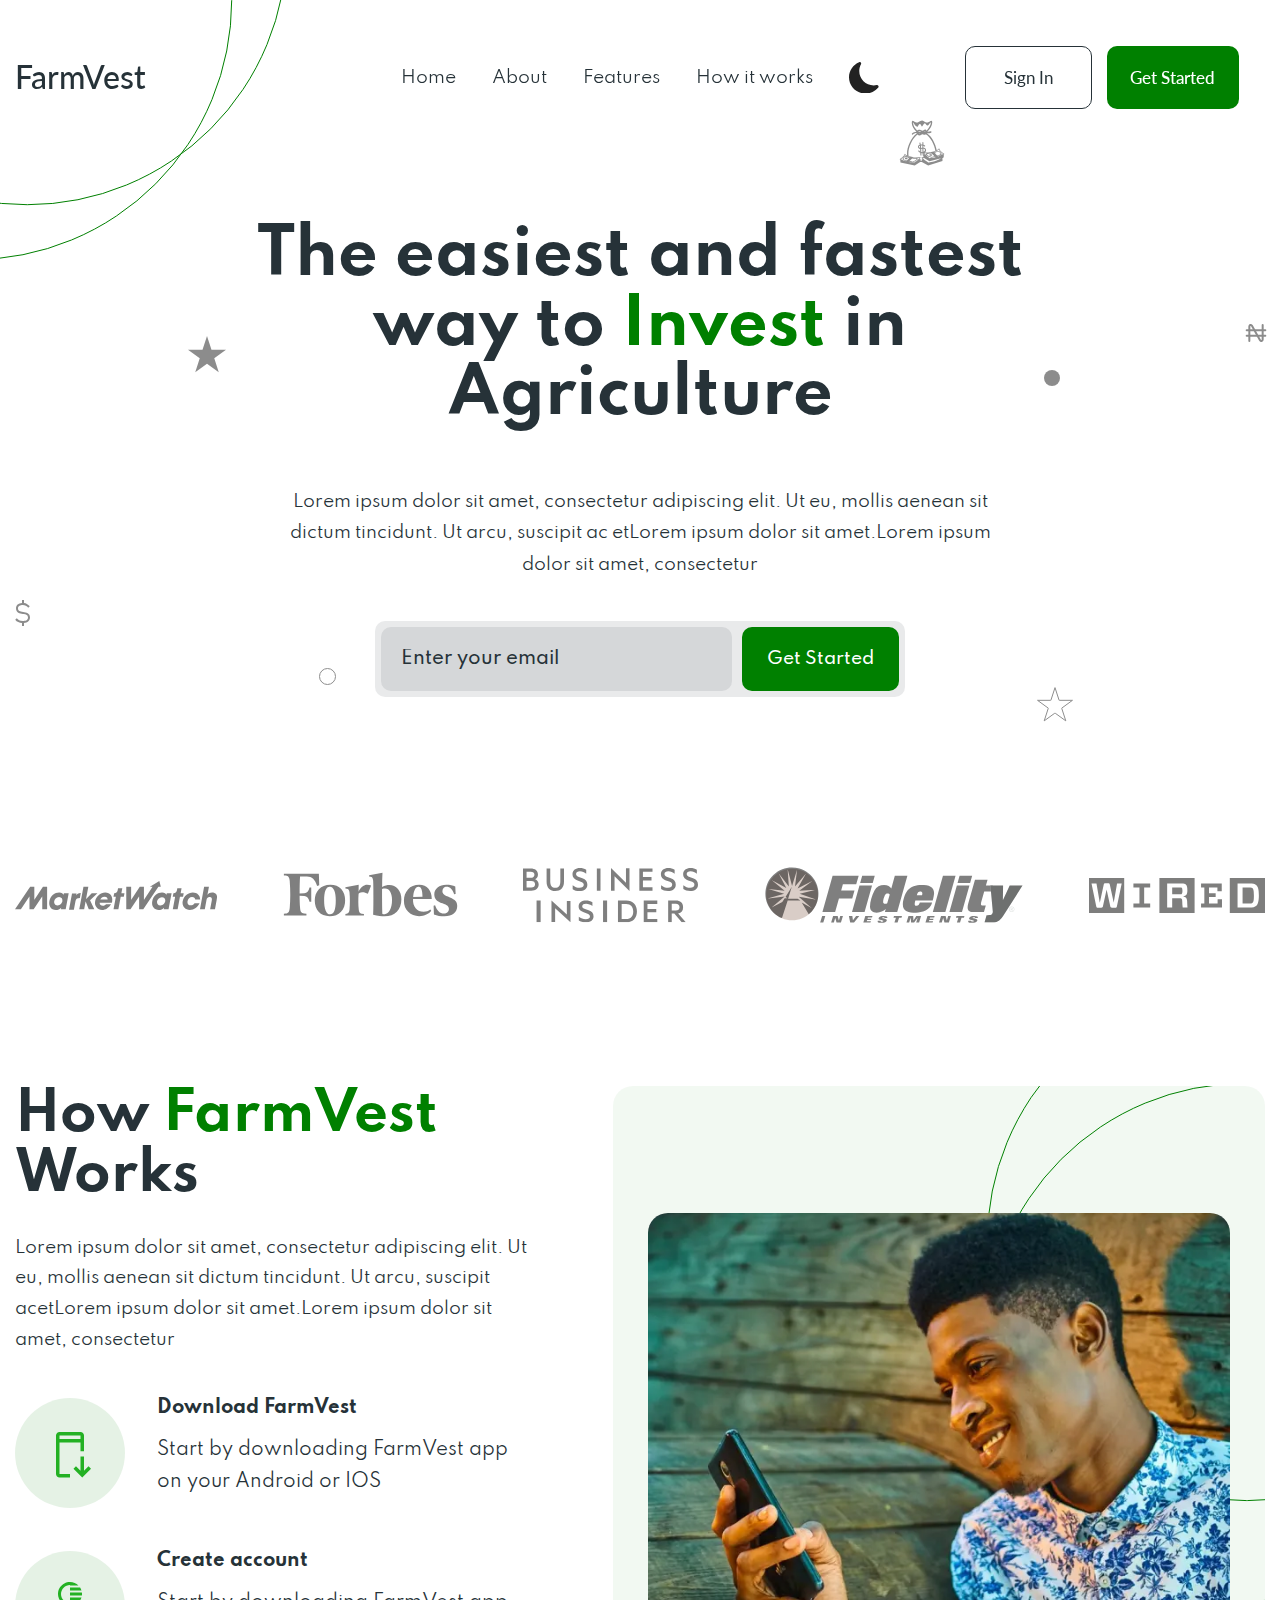
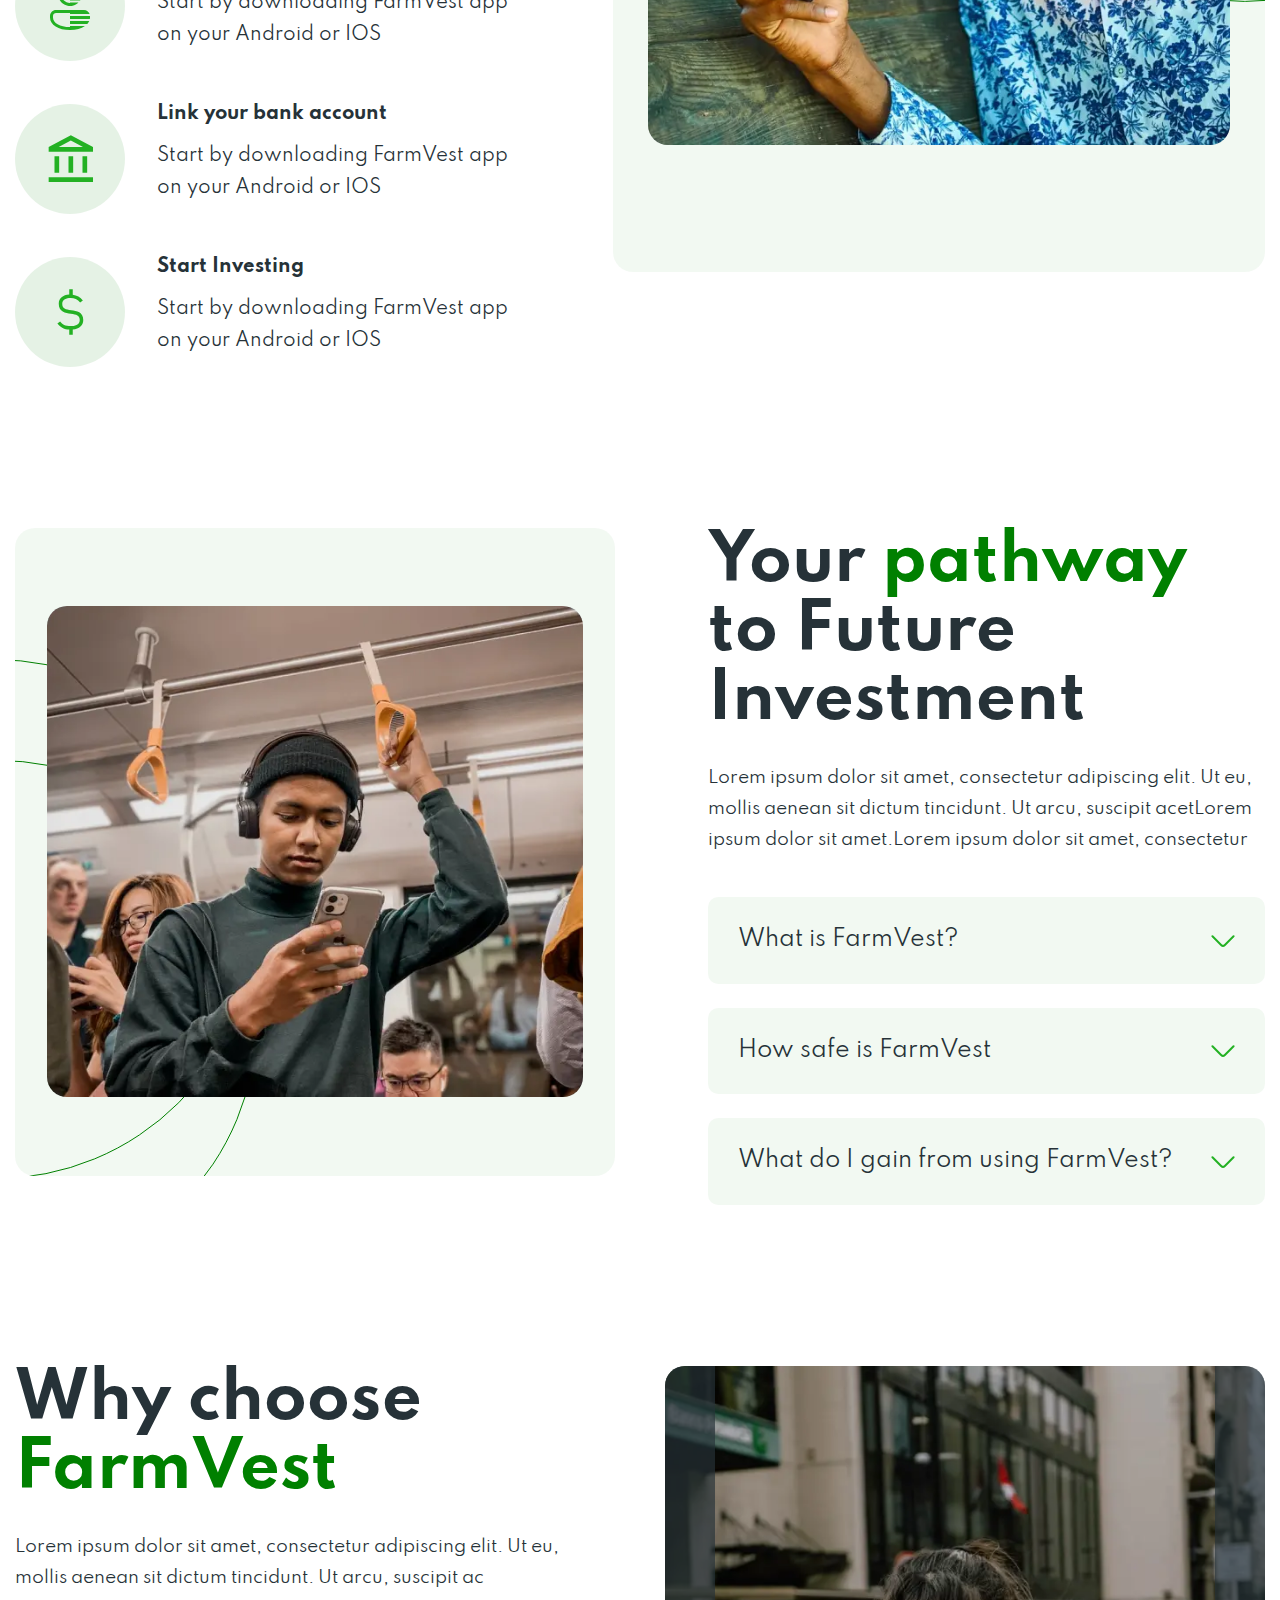
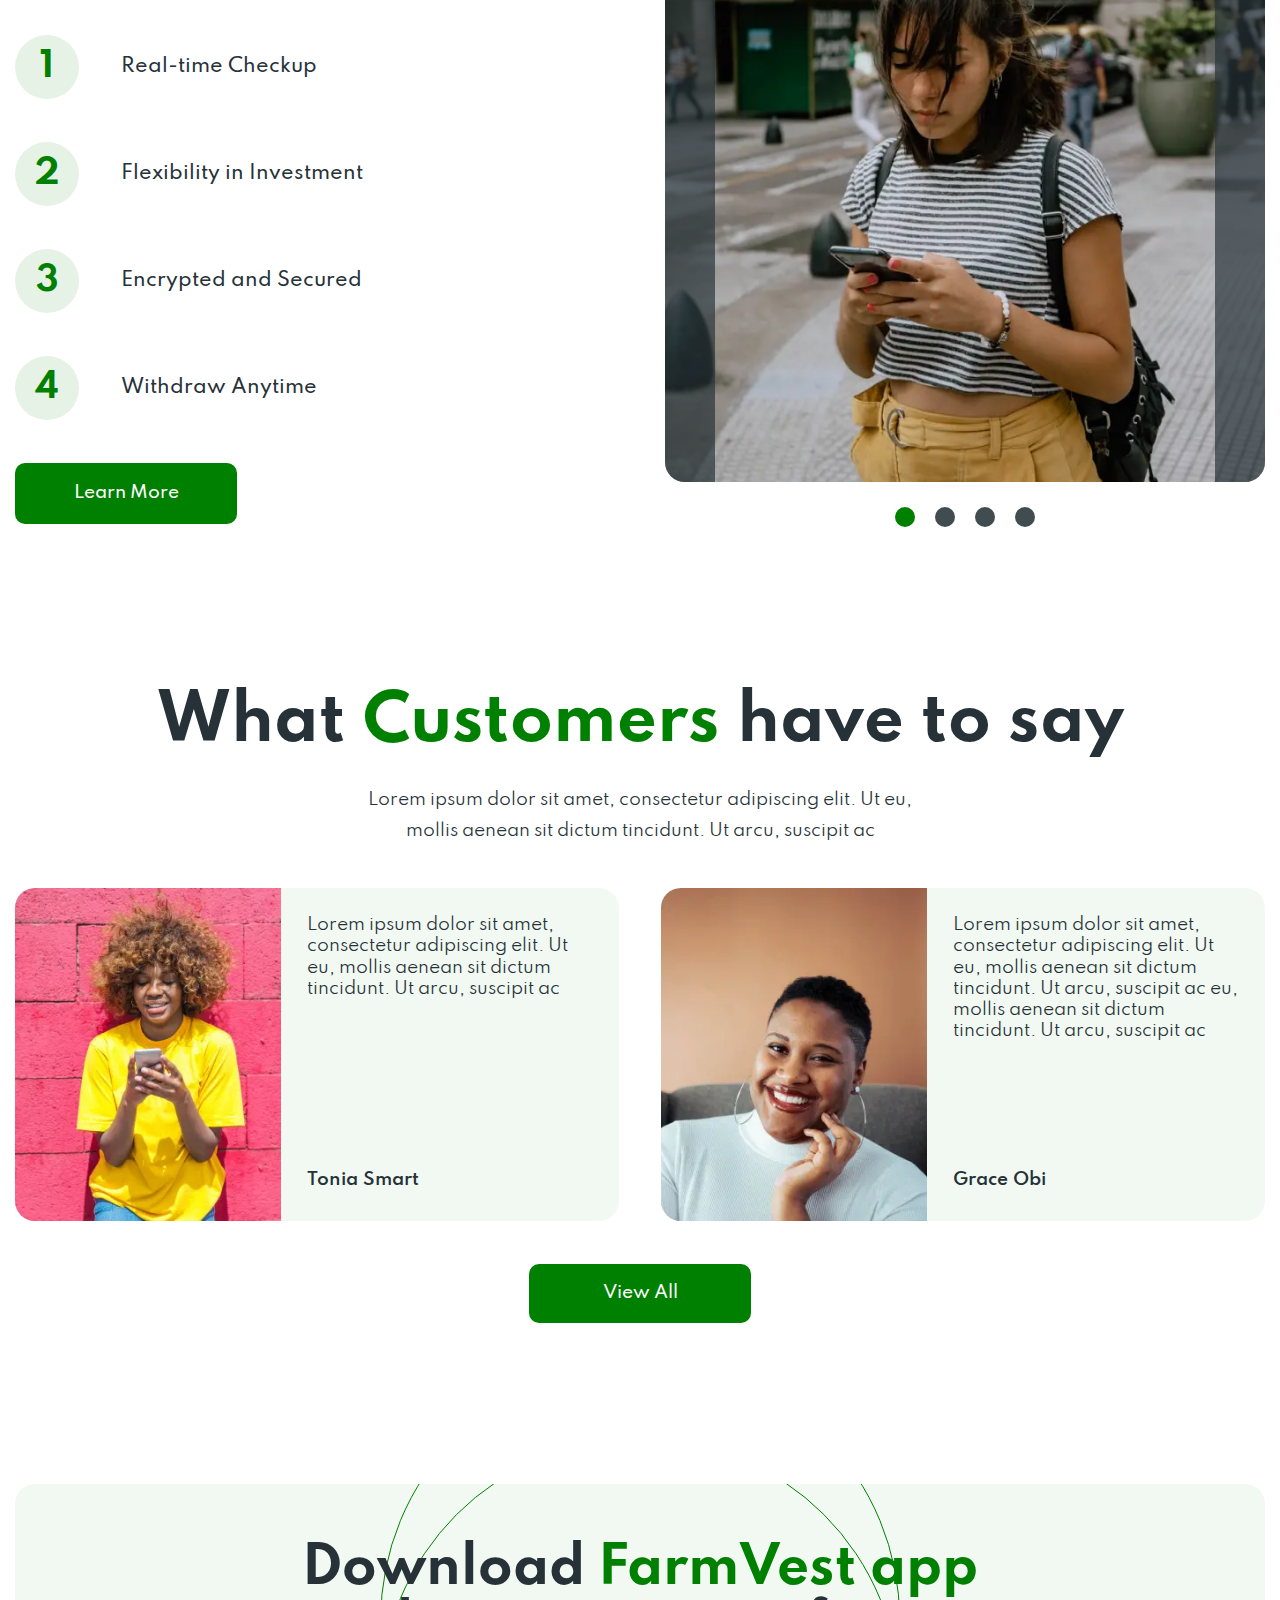
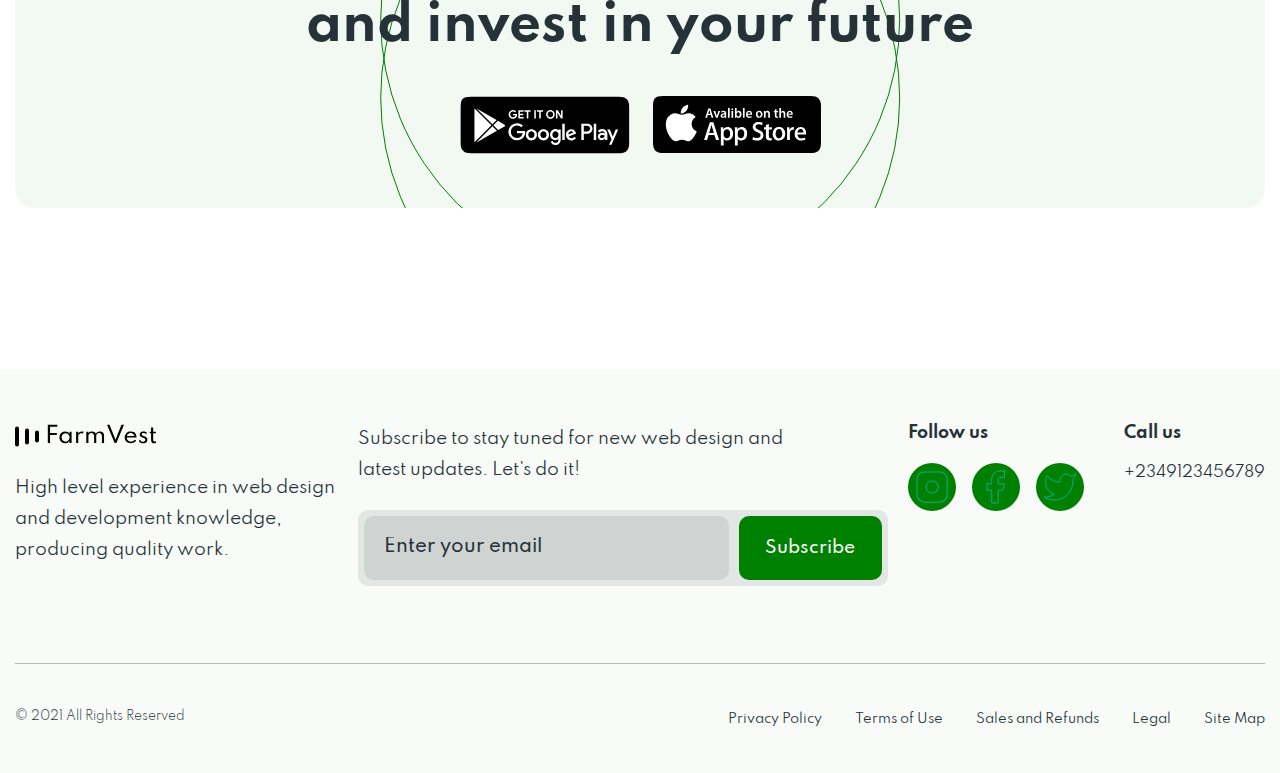
<file: index.html>
<!DOCTYPE html>
<html lang="en">

<head>
	<title>FarmVest</title>
	<meta charset="UTF-8">
	<meta name="format-detection" content="telephone=no">
	<link rel="stylesheet" href="css/style.css">
	<link rel="stylesheet" title="theme" href="#">
	<meta name="viewport" content="width=device-width, initial-scale=1.0">
</head>

<body>

	<div class="wrapper">

		<header class="header">
			<div class="header__container-big">
				<a href="" class="header__logo">
					FarmVest
				</a>
				<div class="header__menu menu">
					<nav class="menu__body">
						<ul class="menu__list">
							<li class="menu__item">
								<a href="" class="menu__link">Home</a>
							</li>
							<li class="menu__item">
								<a href="" class="menu__link">About</a>
							</li>
							<li class="menu__item">
								<a href="" class="menu__link">Features</a>
							</li>
							<li class="menu__item">
								<a href="" class="menu__link">How it works</a>
							</li>
							<div class="theme">
								<svg class="changeTheme" data-theme="light" viewBox="0 0 40 40"
									xmlns="http://www.w3.org/2000/svg" style="display: none;">
									<path
										d="M20 30C22.6522 30 25.1957 28.9464 27.0711 27.0711C28.9464 25.1957 30 22.6522 30 20C30 17.3478 28.9464 14.8043 27.0711 12.9289C25.1957 11.0536 22.6522 10 20 10C17.3478 10 14.8043 11.0536 12.9289 12.9289C11.0536 14.8043 10 17.3478 10 20C10 22.6522 11.0536 25.1957 12.9289 27.0711C14.8043 28.9464 17.3478 30 20 30V30ZM20 0C20.3315 0 20.6495 0.131696 20.8839 0.366117C21.1183 0.600537 21.25 0.918479 21.25 1.25V6.25C21.25 6.58152 21.1183 6.89946 20.8839 7.13388C20.6495 7.3683 20.3315 7.5 20 7.5C19.6685 7.5 19.3505 7.3683 19.1161 7.13388C18.8817 6.89946 18.75 6.58152 18.75 6.25V1.25C18.75 0.918479 18.8817 0.600537 19.1161 0.366117C19.3505 0.131696 19.6685 0 20 0V0ZM20 32.5C20.3315 32.5 20.6495 32.6317 20.8839 32.8661C21.1183 33.1005 21.25 33.4185 21.25 33.75V38.75C21.25 39.0815 21.1183 39.3995 20.8839 39.6339C20.6495 39.8683 20.3315 40 20 40C19.6685 40 19.3505 39.8683 19.1161 39.6339C18.8817 39.3995 18.75 39.0815 18.75 38.75V33.75C18.75 33.4185 18.8817 33.1005 19.1161 32.8661C19.3505 32.6317 19.6685 32.5 20 32.5V32.5ZM40 20C40 20.3315 39.8683 20.6495 39.6339 20.8839C39.3995 21.1183 39.0815 21.25 38.75 21.25H33.75C33.4185 21.25 33.1005 21.1183 32.8661 20.8839C32.6317 20.6495 32.5 20.3315 32.5 20C32.5 19.6685 32.6317 19.3505 32.8661 19.1161C33.1005 18.8817 33.4185 18.75 33.75 18.75H38.75C39.0815 18.75 39.3995 18.8817 39.6339 19.1161C39.8683 19.3505 40 19.6685 40 20ZM7.5 20C7.5 20.3315 7.3683 20.6495 7.13388 20.8839C6.89946 21.1183 6.58152 21.25 6.25 21.25H1.25C0.918479 21.25 0.600537 21.1183 0.366117 20.8839C0.131696 20.6495 0 20.3315 0 20C0 19.6685 0.131696 19.3505 0.366117 19.1161C0.600537 18.8817 0.918479 18.75 1.25 18.75H6.25C6.58152 18.75 6.89946 18.8817 7.13388 19.1161C7.3683 19.3505 7.5 19.6685 7.5 20ZM34.1425 5.8575C34.3768 6.09191 34.5085 6.40979 34.5085 6.74125C34.5085 7.07271 34.3768 7.39059 34.1425 7.625L30.6075 11.1625C30.4913 11.2786 30.3533 11.3706 30.2016 11.4333C30.0498 11.4961 29.8871 11.5283 29.7229 11.5282C29.3912 11.528 29.0731 11.396 28.8387 11.1612C28.7227 11.045 28.6307 10.9071 28.5679 10.7553C28.5052 10.6035 28.4729 10.4409 28.4731 10.2766C28.4733 9.94491 28.6053 9.62689 28.84 9.3925L32.375 5.8575C32.6094 5.62316 32.9273 5.49152 33.2588 5.49152C33.5902 5.49152 33.9081 5.62316 34.1425 5.8575V5.8575ZM11.16 28.84C11.3943 29.0744 11.526 29.3923 11.526 29.7237C11.526 30.0552 11.3943 30.3731 11.16 30.6075L7.625 34.1425C7.38925 34.3702 7.07349 34.4962 6.74575 34.4933C6.418 34.4905 6.10449 34.359 5.87273 34.1273C5.64097 33.8955 5.50951 33.582 5.50666 33.2543C5.50381 32.9265 5.6298 32.6108 5.8575 32.375L9.3925 28.84C9.62691 28.6057 9.94479 28.474 10.2762 28.474C10.6077 28.474 10.9256 28.6057 11.16 28.84V28.84ZM34.1425 34.1425C33.9081 34.3768 33.5902 34.5085 33.2588 34.5085C32.9273 34.5085 32.6094 34.3768 32.375 34.1425L28.84 30.6075C28.6123 30.3717 28.4863 30.056 28.4892 29.7282C28.492 29.4005 28.6235 29.087 28.8552 28.8552C29.087 28.6235 29.4005 28.492 29.7282 28.4892C30.056 28.4863 30.3717 28.6123 30.6075 28.84L34.1425 32.375C34.3768 32.6094 34.5085 32.9273 34.5085 33.2588C34.5085 33.5902 34.3768 33.9081 34.1425 34.1425ZM11.16 11.1625C10.9256 11.3968 10.6077 11.5285 10.2762 11.5285C9.94479 11.5285 9.62691 11.3968 9.3925 11.1625L5.8575 7.625C5.73811 7.50969 5.64288 7.37176 5.57737 7.21926C5.51186 7.06675 5.47738 6.90273 5.47594 6.73675C5.47449 6.57078 5.50612 6.40618 5.56897 6.25256C5.63182 6.09894 5.72464 5.95937 5.84201 5.84201C5.95937 5.72464 6.09894 5.63182 6.25256 5.56897C6.40618 5.50612 6.57078 5.47449 6.73675 5.47594C6.90273 5.47738 7.06675 5.51186 7.21926 5.57737C7.37176 5.64288 7.50969 5.73811 7.625 5.8575L11.16 9.3925C11.2764 9.50861 11.3688 9.64655 11.4318 9.79842C11.4948 9.95028 11.5272 10.1131 11.5272 10.2775C11.5272 10.4419 11.4948 10.6047 11.4318 10.7566C11.3688 10.9084 11.2764 11.0464 11.16 11.1625V11.1625Z"
										fill="#ffffff"></path>
								</svg>
								<svg class="changeTheme" data-theme="dark" viewBox="0 0 38 40"
									xmlns="http://www.w3.org/2000/svg" style="display: block;">
									<path
										d="M15 0.695136C15.244 0.991667 15.3935 1.35457 15.4292 1.73694C15.4648 2.11932 15.385 2.5036 15.2 2.84014C13.7546 5.49382 12.9998 8.46837 13.005 11.4901C13.005 21.5426 21.2 29.6826 31.3 29.6826C32.6175 29.6826 33.9 29.5451 35.1325 29.2826C35.5103 29.2008 35.9039 29.2321 36.264 29.3726C36.6241 29.5131 36.9349 29.7566 37.1575 30.0726C37.3925 30.4013 37.5123 30.7983 37.4983 31.2021C37.4842 31.6058 37.3372 31.9936 37.08 32.3051C35.1192 34.7137 32.6456 36.6544 29.8396 37.9856C27.0335 39.3168 23.9658 40.0051 20.86 40.0001C9.335 40.0001 0 30.7151 0 19.2751C0 10.6651 5.285 3.28014 12.81 0.150136C13.1848 -0.00828447 13.601 -0.0407995 13.9959 0.057475C14.3908 0.15575 14.7431 0.379507 15 0.695136V0.695136Z"
										fill="#222222"></path>
								</svg>
							</div>
						</ul>
					</nav>
				</div>
				<div class="header__actions">
					<button type="button" class="header__button button_transparent">Sign In</button>
					<button type="button" class="header__button button">Get Started</button>
					<button type="button" class="menu__icon icon-menu"><span></span></button>
				</div>
			</div>
		</header>

		<main class="page">
			<section class="page__main main-block">
				<div class="main-block__container-big">
					<div class="main-block__container">
						<div class="main-block__content">
							<h1 class="main-block__title title">The easiest and fastest way to <span>Invest</span> in
								Agriculture</h1>
							<p class="main-block__text text">Lorem ipsum dolor sit amet, consectetur adipiscing elit. Ut eu,
								mollis
								aenean sit dictum tincidunt. Ut arcu, suscipit ac
								etLorem ipsum dolor sit amet.Lorem ipsum dolor sit amet, consectetur</p>
							<div class="main-block__form">
								<form action="" class="form">
									<input class="form__input" name="Email" autocomplete="off" type="email"
										placeholder="Enter your email" required>
									<button class="form__button button" type="submit">Get Started</button>
								</form>
							</div>
						</div>
						<div class="main-block__icons icons-main-block">
							<div class="icons-main-block__item icons-main-block__item_1">
								<img class="icons-main-block__image" src="img/main-block/icons/dollar.svg" alt="icon">
							</div>
							<div class="icons-main-block__item icons-main-block__item_2">
								<img class="icons-main-block__image" src="img/main-block/icons/star.svg" alt="icon">
							</div>
							<div class="icons-main-block__item icons-main-block__item_3">
								<img class="icons-main-block__image" src="img/main-block/icons/ellipse.svg" alt="icon">
							</div>
							<div class="icons-main-block__item icons-main-block__item_4">
								<img class="icons-main-block__image" src="img/main-block/icons/money-bag.svg" alt="icon">
							</div>
							<div class="icons-main-block__item icons-main-block__item_5">
								<img class="icons-main-block__image" src="img/main-block/icons/ellipse2.svg" alt="icon">
							</div>
							<div class="icons-main-block__item icons-main-block__item_6">
								<img class="icons-main-block__image" src="img/main-block/icons/star2.svg" alt="icon">
							</div>
							<div class="icons-main-block__item icons-main-block__item_7">
								<img class="icons-main-block__image" src="img/main-block/icons/currency-naira.svg" alt="icon">
							</div>
						</div>
					</div>
				</div>
			</section>

			<section class="page__partners partners">
				<div class="partners__container-big">
					<div class="partners__container">
						<div class="partners__item">
							<img class="partners__image" src="img/main-block/partners/01.svg" alt="partner-1"
								class="partners__image">
						</div>
						<div class="partners__item">
							<img class="partners__image" src="img/main-block/partners/02.svg" alt="partner-2"
								class="partners__image">
						</div>
						<div class="partners__item">
							<img class="partners__image" src="img/main-block/partners/03.svg" alt="partner-3"
								class="partners__image">
						</div>
						<div class="partners__item">
							<img class="partners__image" src="img/main-block/partners/04.svg" alt="partner-4"
								class="partners__image">
						</div>
						<div class="partners__item">
							<img class="partners__image" src="img/main-block/partners/05.svg" alt="partner-5"
								class="partners__image">
						</div>
					</div>
				</div>
			</section>

			<section class="page__how how">
				<div class="how__container-big">
					<div class="how__container">
						<div class="how__content">
							<h2 class="how__title title">How <span>FarmVest</span> Works</h2>
							<p class="how__text text">Lorem ipsum dolor sit amet, consectetur adipiscing elit. Ut eu, mollis
								aenean sit dictum tincidunt. Ut arcu, suscipit acetLorem ipsum dolor sit amet.Lorem ipsum dolor
								sit
								amet, consectetur</p>
							<div class="how__steps steps-how">
								<div class="steps-how__item">
									<div class="steps-how__icon">
										<img class="steps-how__image" src="img/main-block/how-icons/how-icons-01.svg" alt="">
									</div>
									<div class="steps-how__body">
										<h3 class="steps-how__title">
											Download FarmVest
										</h3>
										<p class="steps-how__text">
											Start by downloading FarmVest app
											on your Android or IOS
										</p>
									</div>
								</div>
								<div class="steps-how__item">
									<div class="steps-how__icon">
										<img class="steps-how__image" src="img/main-block/how-icons/how-icons-02.svg" alt="">
									</div>
									<div class="steps-how__body">
										<h3 class="steps-how__title">
											Create account
										</h3>
										<p class="steps-how__text">
											Start by downloading FarmVest app
											on your Android or IOS
										</p>
									</div>
								</div>
								<div class="steps-how__item">
									<div class="steps-how__icon">
										<img class="steps-how__image" src="img/main-block/how-icons/how-icons-03.svg" alt="">
									</div>
									<div class="steps-how__body">
										<h3 class="steps-how__title">
											Link your bank account
										</h3>
										<p class="steps-how__text">
											Start by downloading FarmVest app
											on your Android or IOS
										</p>
									</div>
								</div>
								<div class="steps-how__item">
									<div class="steps-how__icon">
										<img class="steps-how__image" src="img/main-block/how-icons/how-icons-04.svg" alt="">
									</div>
									<div class="steps-how__body">
										<h3 class="steps-how__title">
											Start Investing
										</h3>
										<p class="steps-how__text">
											Start by downloading FarmVest app
											on your Android or IOS
										</p>
									</div>
								</div>
							</div>
						</div>

						<div class="how__image image-block">
							<div class="image-block__item">
								<picture>
									<source srcset="img/main-block/how-icons/how-card.webp" type="image/webp"><img
										class="image-block__image" src="img/main-block/how-icons/how-card.jpg" alt="how-immage">
								</picture>
							</div>
						</div>
					</div>
				</div>
			</section>


			<section class="page__pathway pathway">
				<div class="pathway__container-big">
					<div class="pathway__container">

						<div class="pathway__image image-block-2">
							<div class="image-block-2__item">
								<picture>
									<source srcset="img/main-block/pathway/pathway-card.webp" type="image/webp"><img
										class="image-block-2__image" src="img/main-block/pathway/pathway-card.jpg"
										alt="pathway-immage">
								</picture>
							</div>
						</div>

						<div class="pathway__content">
							<h2 class="pathway__title title">Your <span>pathway</span> to Future Investment</h2>
							<p class="pathway__text text">Lorem ipsum dolor sit amet, consectetur adipiscing elit. Ut eu,
								mollis
								aenean sit dictum tincidunt. Ut arcu, suscipit acetLorem ipsum dolor sit amet.Lorem ipsum dolor
								sit
								amet, consectetur</p>
							<div class="pathway__spollers spollers-pathway">

								<div class="spollers-pathway__item">
									<button type="button" class="spollers-pathway__title">What is FarmVest?</button>
									<div class="spollers-pathway__body">
										Lorem ipsum dolor, sit amet consectetur adipisicing elit. Aperiam ratione enim
										perspiciatis incidunt repudiandae distinctio eos laboriosam sapiente earum ipsum deserunt
										tempora, quia quam omnis beatae dolorum reprehenderit iste laudantium. Lorem ipsum dolor,
										sit amet consectetur adipisicing elit. Ratione obcaecati sequi in ut illo modi enim
										expedita explicabo quisquam fuga adipisci ullam provident sapiente, commodi quibusdam!
										Rerum voluptates at natus?
									</div>
								</div>

								<div class="spollers-pathway__item">
									<button type="button" class="spollers-pathway__title">How safe is
										FarmVest</button>
									<div class="spollers-pathway__body">
										Lorem ipsum dolor, sit amet consectetur adipisicing elit. Aperiam ratione enim
										perspiciatis incidunt repudiandae distinctio eos laboriosam sapiente earum ipsum deserunt
										tempora, quia quam omnis beatae dolorum reprehenderit iste laudantium.
									</div>
								</div>

								<div class="spollers-pathway__item">
									<button type="button" class="spollers-pathway__title">What do I gain from using
										FarmVest?</button>
									<div class="spollers-pathway__body">
										Lorem ipsum dolor, sit amet consectetur adipisicing elit. Aperiam ratione enim
										perspiciatis incidunt repudiandae distinctio eos laboriosam sapiente earum ipsum deserunt
										tempora, quia quam omnis beatae dolorum reprehenderit iste laudantium.
									</div>
								</div>
							</div>
						</div>
					</div>
				</div>
			</section>

			<section class="page__why why">
				<div class="why__container-big">
					<div class="why__container">
						<div class="why__content">
							<h2 class="why__title title">Why choose <span>FarmVest</span></h2>
							<p class="why__text text">Lorem ipsum dolor sit amet, consectetur adipiscing elit. Ut eu, mollis
								aenean sit dictum tincidunt. Ut arcu, suscipit ac</p>
							<ol class="why__figures figures">
								<li class="figures__item">Real-time Checkup</li>
								<li class="figures__item">Flexibility in Investment</li>
								<li class="figures__item">Encrypted and Secured</li>
								<li class="figures__item">Withdraw Anytime</li>
							</ol>
							<a href="" class="why__button button">Learn More</a>
						</div>

						<div class="why__image slider">
							<div class="slider__wrapper">
								<div class="slider__item active">
									<picture>
										<source srcset="img/main-block/choose/choose-card.webp" type="image/webp"><img
											src="img/main-block/choose/choose-card.jpg" alt="why-choose">
									</picture>
								</div>
								<div class="slider__item">
									<picture>
										<source srcset="img/main-block/how-icons/how-card.webp" type="image/webp"><img
											src="img/main-block/how-icons/how-card.jpg" alt="why-choose">
									</picture>
								</div>
								<div class="slider__item">
									<picture>
										<source srcset="img/main-block/choose/choose-card.webp" type="image/webp"><img
											src="img/main-block/choose/choose-card.jpg" alt="why-choose">
									</picture>
								</div>
								<div class="slider__item">
									<picture>
										<source srcset="img/main-block/customers/customers-image01.webp" type="image/webp"><img
											src="img/main-block/customers/customers-image01.jpg" alt="why-choose">
									</picture>
								</div>

								<a class="slider__btn btn-prev"></a>
								<a class="slider__btn btn-next"></a>
							</div>
							<div class="slider__dots slider-dots">
								<span class="slider-dots__item active"></span>
								<span class="slider-dots__item"></span>
								<span class="slider-dots__item"></span>
								<span class="slider-dots__item"></span>
							</div>
						</div>
					</div>
				</div>
			</section>

			<section class="page__customers customers">
				<div class="customers__container-big">
					<div class="customers__container">
						<h2 class="customers__title title">What <span>Customers</span> have to say</h2>
						<p class="customers__text text">Lorem ipsum dolor sit amet, consectetur adipiscing elit. Ut eu,
							mollis aenean sit dictum tincidunt. Ut arcu, suscipit ac</p>
						<div class="customers__items">
							<div class="customers__item item-customers">
								<div class="item-customers__picture">
									<picture>
										<source srcset="img/main-block/customers/customers-image01.webp" type="image/webp"><img
											class="item-customers__image" src="img/main-block/customers/customers-image01.jpg"
											alt="customers-image">
									</picture>
								</div>
								<div class="item-customers__body">
									<p class="item-customers__text">Lorem ipsum dolor sit amet, consectetur adipiscing elit. Ut
										eu,
										mollis aenean sit dictum tincidunt. Ut arcu, suscipit ac</p>
									<cite class="item-customers__name text">Tonia Smart</cite>
								</div>
							</div>
							<div class="customers__item item-customers">
								<div class="item-customers__picture">
									<picture>
										<source srcset="img/main-block/customers/customers-image02.webp" type="image/webp"><img
											class="item-customers__image" src="img/main-block/customers/customers-image02.jpg"
											alt="customers-image">
									</picture>
								</div>
								<div class="item-customers__body">
									<p class="item-customers__text">Lorem ipsum dolor sit amet, consectetur adipiscing elit. Ut
										eu, mollis aenean sit dictum tincidunt. Ut arcu, suscipit ac
										eu,
										mollis aenean sit dictum tincidunt. Ut arcu, suscipit ac</p>
									<cite class="item-customers__name text">Grace Obi</cite>
								</div>
							</div>
						</div>
						<a href="" class="customers__button button">View All</a>
					</div>
				</div>
			</section>

			<section class="page__download download">
				<div class="download__container-big">
					<div class="download__container">
						<div class="download__body">
							<h2 class="download__title title">Download <span>FarmVest app</span> and invest in your future</h2>
							<div class="download__apps">
								<div class="download__app app">
									<a href="" class="app__link"><img class="app__image"
											src="img/main-block/download/apple-store.svg" alt="apple-store"></a>
								</div>
								<div class="download__app app">
									<a href="" class="app__link"><img class="app__image"
											src="img/main-block/download/play-store.svg" alt="play-store"></a>
								</div>
							</div>
						</div>
					</div>
				</div>
			</section>
		</main>

		<footer class="footer">
			<div class="footer__container-big">
				<div class="footer__top top-footer">
					<div class="top-footer__info">
						<a href="" class="top-footer__logo">
							<img class="top-footer__image" src="img/footer/Logo.svg" alt="Logo">
						</a>
						<p class="top-footer__text text">High level experience in web design and development knowledge,
							producing quality work.</p>
					</div>
					<div class="top-footer__form footer-form">
						<p class="footer-form__text text">Subscribe to stay tuned for new web design and latest updates. Let's
							do
							it!</p>
						<form action="" class="form">
							<input class="form__input" name="Email" autocomplete="off" type="email"
								placeholder="Enter your email">
							<button class="form__button button" type="submit">Subscribe</button>
						</form>
					</div>
					<div class="top-footer__contacts">
						<div class="top-footer__social social">
							<div class="social__label">Follow us</div>
							<div class="social__items">
								<a href="" class="social__item">
									<img class="social__image" src="img/footer/instagram.svg" alt="instagram">
								</a>
								<a href="" class="social__item">
									<img class="social__image" src="img/footer/fb.svg" alt="facebook">
								</a>
								<a href="" class="social__item">
									<img class="social__image" src="img/footer/tw.svg" alt="twitter">
								</a>
							</div>
						</div>
						<div class="top-footer__call call">
							<div class="call__label ">Call us</div>
							<a href="tel:+2349123456789" class="call__phone">+2349123456789</a>
						</div>
					</div>
				</div>
				<div class="footer__bottom">
					<p class="footer__copy text">© 2021 All Rights Reserved</p>
					<nav class="footer__nav nav">
						<ul class="nav__list">
							<li class="nav__item">
								<a href="" class="nav__link">Privacy Policy</a>
							</li>
							<li class="nav__item">
								<a href="" class="nav__link">Terms of Use</a>
							</li>
							<li class="nav__item">
								<a href="" class="nav__link">Sales and Refunds</a>
							</li>
							<li class="nav__item">
								<a href="" class="nav__link">Legal</a>
							</li>
							<li class="nav__item">
								<a href="" class="nav__link">Site Map</a>
							</li>
						</ul>
					</nav>
				</div>
			</div>
		</footer>
	</div>

	<script type='module' src="./js/script.js"></script>

</body>

</html>
</file>
<file: css/style.css>
@import url(https://fonts.googleapis.com/css?family=Lato:regular,500&display=swap);

@charset "UTF-8";

@font-face {
  font-family: Spartan;
  font-display: swap;
  src: url("../fonts/Spartan-Bold.woff2") format("woff2"),
    url("../fonts/Spartan-Bold.woff") format("woff");
  font-weight: 700;
  font-style: normal;
}

@font-face {
  font-family: Spartan;
  font-display: swap;
  src: url("../fonts/Spartan-Light.woff2") format("woff2"),
    url("../fonts/Spartan-Light.woff") format("woff");
  font-weight: 300;
  font-style: normal;
}

@font-face {
  font-family: Spartan;
  font-display: swap;
  src: url("../fonts/Spartan-Medium.woff2") format("woff2"),
    url("../fonts/Spartan-Medium.woff") format("woff");
  font-weight: 500;
  font-style: normal;
}

@font-face {
  font-family: Spartan;
  font-display: swap;
  src: url("../fonts/Spartan-Regular.woff2") format("woff2"),
    url("../fonts/Spartan-Regular.woff") format("woff");
  font-weight: 400;
  font-style: normal;
}

@font-face {
  font-family: Spartan;
  font-display: swap;
  src: url("../fonts/Spartan-SemiBold.woff2") format("woff2"),
    url("../fonts/Spartan-SemiBold.woff") format("woff");
  font-weight: 600;
  font-style: normal;
}

* {
  padding: 0px;
  margin: 0px;
  border: 0px;
}

*,
*:before,
*:after {
  -webkit-box-sizing: border-box;
  box-sizing: border-box;
}

html,
body {
  height: 100%;
  min-width: 320px;
}

body {
  /* color: #FFF; */
  line-height: 1;
  font-family: "Spartan";
  font-size: 1.125rem;
  -ms-text-size-adjust: 100%;
  -moz-text-size-adjust: 100%;
  -webkit-text-size-adjust: 100%;
  -webkit-font-smoothing: antialiased;
  -moz-osx-font-smoothing: grayscale;
}

input,
button,
textarea {
  font-family: "Spartan";
  font-size: inherit;
}

button {
  cursor: pointer;
  color: inherit;
  background-color: inherit;
}

a {
  color: inherit;
}

a:link,
a:visited {
  text-decoration: none;
}

a:hover {
  text-decoration: none;
}

ul li {
  list-style: none;
}

img {
  vertical-align: top;
}

h1,
h2,
h3,
h4,
h5,
h6 {
  font-weight: inherit;
  font-size: inherit;
}

body {
  /* background: #263238; */
}

.lock body {
  overflow: hidden;
  -ms-touch-action: none;
  touch-action: none;
}

.wrapper {
  min-height: 100%;
  display: -webkit-box;
  display: -ms-flexbox;
  display: flex;
  -webkit-box-orient: vertical;
  -webkit-box-direction: normal;
  -ms-flex-direction: column;
  flex-direction: column;
  overflow: hidden;
}

.wrapper > main {
  -webkit-box-flex: 1;
  -ms-flex: 1 1 auto;
  flex: 1 1 auto;
}

.wrapper > * {
  min-width: 0;
}

/*
(i) Стили будут применяться ко 
всем классам содержащим *__container
Например header__container, main__container и т.д.
Снипет (HTML): cnt
*/

[class*="__container"] {
  max-width: 88.75rem;
  -webkit-box-sizing: content-box;
  box-sizing: content-box;
  margin: 0 auto;
}

[class*="__container-big"] {
  max-width: 101.25rem;
  -webkit-box-sizing: content-box;
  box-sizing: content-box;
  margin: 0 auto;
  padding: 0 0.9375rem;
}

[class*="-ibg"] {
  position: relative;
}

[class*="-ibg"] img {
  position: absolute;
  width: 100%;
  height: 100%;
  top: 0;
  left: 0;
  -o-object-fit: cover;
  object-fit: cover;
}

[class*="-ibg_contain"] img {
  -o-object-fit: contain;
  object-fit: contain;
}

.title {
  font-weight: 700;
  font-size: 4.375rem;
  line-height: 1.125;
}

@supports (
  font-size: clamp(2.5rem, 2.0488721805rem + 2.2556390977vw, 4.375rem)
) {
  .title {
    font-size: clamp(2.5rem, 2.0488721805rem + 2.2556390977vw, 4.375rem);
  }
}

@supports not (
  font-size: clamp(2.5rem, 2.0488721805rem + 2.2556390977vw, 4.375rem)
) {
  .title {
    font-size: calc(2.5rem + 1.875 * (100vw - 20rem) / 83.125);
  }
}

.title span {
  /* color: #23B123; */
}

.text {
  font-weight: 400;
  line-height: 177%;
}

@supports (font-size: clamp(1rem, 0.969924812rem + 0.1503759398vw, 1.125rem)) {
  .text {
    font-size: clamp(1rem, 0.969924812rem + 0.1503759398vw, 1.125rem);
  }
}

@supports not (
  font-size: clamp(1rem, 0.969924812rem + 0.1503759398vw, 1.125rem)
) {
  .text {
    font-size: calc(1rem + 0.125 * (100vw - 20rem) / 83.125);
  }
}

.button {
  display: inline-block;
  text-align: center;
  font-weight: 500;
  /* background-color: #23B123; */
  padding: 21px;
  min-width: 8.875rem;
  border-radius: 0.625rem;
  -webkit-transition: all 0.3s ease 0s;
  -o-transition: all 0.3s ease 0s;
  transition: all 0.3s ease 0s;
}

@supports (
  font-size: clamp(0.875rem, 0.8148496241rem + 0.3007518797vw, 1.125rem)
) {
  .button {
    font-size: clamp(0.875rem, 0.8148496241rem + 0.3007518797vw, 1.125rem);
  }
}

@supports not (
  font-size: clamp(0.875rem, 0.8148496241rem + 0.3007518797vw, 1.125rem)
) {
  .button {
    font-size: calc(0.875rem + 0.25 * (100vw - 20rem) / 83.125);
  }
}

@supports (
  min-width: clamp(6.25rem, 3.2501674057rem + 6.2498139936vw, 8.875rem)
) {
  .button {
    min-width: clamp(6.25rem, 3.2501674057rem + 6.2498139936vw, 8.875rem);
  }
}

@supports not (
  min-width: clamp(6.25rem, 3.2501674057rem + 6.2498139936vw, 8.875rem)
) {
  .button {
    min-width: calc(6.25rem + 2.625 * (100vw - 47.99875rem) / 42.00125);
  }
}

.button:hover {
  /* background-color: #299529; */
}

.button_transparent {
  display: inline-block;
  min-width: 8.875rem;
  border-radius: 0.625rem;
  padding: 1.25rem 0;
  /* border: 1px solid #FFFFFF; */
  background-color: transparent;
}

@supports (
  font-size: clamp(0.875rem, 0.8148496241rem + 0.3007518797vw, 1.125rem)
) {
  .button_transparent {
    font-size: clamp(0.875rem, 0.8148496241rem + 0.3007518797vw, 1.125rem);
  }
}

@supports not (
  font-size: clamp(0.875rem, 0.8148496241rem + 0.3007518797vw, 1.125rem)
) {
  .button_transparent {
    font-size: calc(0.875rem + 0.25 * (100vw - 20rem) / 83.125);
  }
}

@supports (min-width: clamp(5rem, 0.5716756942rem + 9.2259158954vw, 8.875rem)) {
  .button_transparent {
    min-width: clamp(5rem, 0.5716756942rem + 9.2259158954vw, 8.875rem);
  }
}

@supports not (
  min-width: clamp(5rem, 0.5716756942rem + 9.2259158954vw, 8.875rem)
) {
  .button_transparent {
    min-width: calc(5rem + 3.875 * (100vw - 47.99875rem) / 42.00125);
  }
}

.button_transparent:hover {
  /* background-color: #fff; */
  /* color: #23B123; */
}

.form {
  /* background: #FFFFFF; */
  border-radius: 10px;
  display: -webkit-box;
  display: -ms-flexbox;
  display: flex;
  padding: 0.375rem;
  gap: 0.625rem;
}

.form__input {
  -webkit-box-flex: 1;
  -ms-flex: 1 1 auto;
  flex: 1 1 auto;
  padding: 0 1.25rem;
  font-weight: 500;
  /* color: #263238; */
  outline: none;
}

.form__input::-webkit-input-placeholder {
  /* color: #263238; */
  font-weight: 500;
}

.form__input::-moz-placeholder {
  /* color: #263238; */
  font-weight: 500;
}

.form__input:-ms-input-placeholder {
  /* color: #263238; */
  font-weight: 500;
}

.form__input::-ms-input-placeholder {
  /* color: #263238; */
  font-weight: 500;
}

.form__input::placeholder {
  /* color: #263238; */
  font-weight: 500;
}

.form__button {
  font-weight: 500;
  padding: 1.375rem 1.5625rem;
  min-width: 10.1875rem;
  font-size: 1.125rem;
}

@supports (
  font-size: clamp(0.875rem, 0.8148496241rem + 0.3007518797vw, 1.125rem)
) {
  .form__button {
    font-size: clamp(0.875rem, 0.8148496241rem + 0.3007518797vw, 1.125rem);
  }
}

@supports not (
  font-size: clamp(0.875rem, 0.8148496241rem + 0.3007518797vw, 1.125rem)
) {
  .form__button {
    font-size: calc(0.875rem + 0.25 * (100vw - 20rem) / 83.125);
  }
}

@supports (
  min-width: clamp(5.625rem, 4.5272556391rem + 5.4887218045vw, 10.1875rem)
) {
  .form__button {
    min-width: clamp(5.625rem, 4.5272556391rem + 5.4887218045vw, 10.1875rem);
  }
}

@supports not (
  min-width: clamp(5.625rem, 4.5272556391rem + 5.4887218045vw, 10.1875rem)
) {
  .form__button {
    min-width: calc(5.625rem + 4.5625 * (100vw - 20rem) / 83.125);
  }
}

.icon-menu {
  display: none;
}

.header {
  z-index: 50;
  position: fixed;
  top: 0;
  left: 0;
  width: 100%;
  -webkit-transition: all 0.3s ease 0s;
  -o-transition: all 0.3s ease 0s;
  transition: all 0.3s ease 0s;
}

@supports (
  padding-top: clamp(0.625rem, -0.1268796992rem + 3.7593984962vw, 3.75rem)
) {
  .header {
    padding-top: clamp(0.625rem, -0.1268796992rem + 3.7593984962vw, 3.75rem);
  }
}

@supports not (
  padding-top: clamp(0.625rem, -0.1268796992rem + 3.7593984962vw, 3.75rem)
) {
  .header {
    padding-top: calc(0.625rem + 3.125 * (100vw - 20rem) / 83.125);
  }
}

@supports (
  padding-bottom: clamp(0.625rem, -0.1268796992rem + 3.7593984962vw, 3.75rem)
) {
  .header {
    padding-bottom: clamp(0.625rem, -0.1268796992rem + 3.7593984962vw, 3.75rem);
  }
}

@supports not (
  padding-bottom: clamp(0.625rem, -0.1268796992rem + 3.7593984962vw, 3.75rem)
) {
  .header {
    padding-bottom: calc(0.625rem + 3.125 * (100vw - 20rem) / 83.125);
  }
}

.header.header-scroll {
  padding-top: 0.9375rem;
  padding-bottom: 0.9375rem;
  /* background-color: rgba(34, 43, 47, 0.9921568627); */
}

.header__container-big {
  display: -ms-grid;
  display: grid;
  -ms-grid-columns: 18.75rem 1fr 18.75rem;
  grid-template-columns: 18.75rem 1fr 18.75rem;
  -webkit-box-align: center;
  -ms-flex-align: center;
  align-items: center;
}

.header__logo {
  font-family: "Lato";
  font-weight: 500;
  font-size: 2.25rem;
  line-height: 1.194;
}

@supports (
  font-size: clamp(1.25rem, 1.0093984962rem + 1.2030075188vw, 2.25rem)
) {
  .header__logo {
    font-size: clamp(1.25rem, 1.0093984962rem + 1.2030075188vw, 2.25rem);
  }
}

@supports not (
  font-size: clamp(1.25rem, 1.0093984962rem + 1.2030075188vw, 2.25rem)
) {
  .header__logo {
    font-size: calc(1.25rem + 1 * (100vw - 20rem) / 83.125);
  }
}

.header__menu {
  padding: 0.625rem;
  -webkit-box-flex: 1;
  -ms-flex: 1 1 auto;
  flex: 1 1 auto;
}

.header__actions {
  position: relative;
  z-index: 5;
  display: -webkit-box;
  display: -ms-flexbox;
  display: flex;
  -webkit-box-align: center;
  -ms-flex-align: center;
  align-items: center;
  gap: 1rem;
}

@supports (gap: clamp(0.625rem, 0.5347744361rem + 0.4511278195vw, 1rem)) {
  .header__actions {
    gap: clamp(0.625rem, 0.5347744361rem + 0.4511278195vw, 1rem);
  }
}

@supports not (gap: clamp(0.625rem, 0.5347744361rem + 0.4511278195vw, 1rem)) {
  .header__actions {
    gap: calc(0.625rem + 0.375 * (100vw - 20rem) / 83.125);
  }
}

.header__actions {
  position: relative;
  z-index: 5;
  display: -webkit-box;
  display: -ms-flexbox;
  display: flex;
  -webkit-box-align: center;
  -ms-flex-align: center;
  align-items: center;
  gap: 1rem;
}

@supports (gap: clamp(0.625rem, 0.5347744361rem + 0.4511278195vw, 1rem)) {
  .header__actions {
    gap: clamp(0.625rem, 0.5347744361rem + 0.4511278195vw, 1rem);
  }
}

@supports not (gap: clamp(0.625rem, 0.5347744361rem + 0.4511278195vw, 1rem)) {
  .header__actions {
    gap: calc(0.625rem + 0.375 * (100vw - 20rem) / 83.125);
  }
}

.header__button {
  font-family: "Lato";
}

.menu {
  padding: 0 0.625rem;
}

.menu__list {
  display: -webkit-box;
  display: -ms-flexbox;
  display: flex;
  -ms-flex-wrap: wrap;
  flex-wrap: wrap;
  -webkit-box-pack: center;
  -ms-flex-pack: center;
  justify-content: center;
  -webkit-box-align: center;
  -ms-flex-align: center;
  align-items: center;
  row-gap: 0.625rem;
  -webkit-column-gap: 2.75rem;
  -moz-column-gap: 2.75rem;
  column-gap: 2.75rem;
}

@supports (gap: clamp(0.9375rem, 0.5014097744rem + 2.1804511278vw, 2.75rem)) {
  .menu__list {
    gap: clamp(0.9375rem, 0.5014097744rem + 2.1804511278vw, 2.75rem);
  }
}

@supports not (
  gap: clamp(0.9375rem, 0.5014097744rem + 2.1804511278vw, 2.75rem)
) {
  .menu__list {
    gap: calc(0.9375rem + 1.8125 * (100vw - 20rem) / 83.125);
  }
}

.menu__link {
  -webkit-transition: color 0.3s ease 0s;
  -o-transition: color 0.3s ease 0s;
  transition: color 0.3s ease 0s;
}

@supports (
  font-size: clamp(0.9375rem, 0.7684859155rem + 0.3521126761vw, 1.125rem)
) {
  .menu__link {
    font-size: clamp(0.9375rem, 0.7684859155rem + 0.3521126761vw, 1.125rem);
  }
}

@supports not (
  font-size: clamp(0.9375rem, 0.7684859155rem + 0.3521126761vw, 1.125rem)
) {
  .menu__link {
    font-size: calc(0.9375rem + 0.1875 * (100vw - 48rem) / 53.25);
  }
}

.menu__link:hover {
  /* color: #23B123; */
  text-decoration: underline;
}

.footer {
  /* background: rgba(53, 64, 70, 0.5); */
}

.footer__bottom {
  display: -webkit-box;
  display: -ms-flexbox;
  display: flex;
  -webkit-box-pack: justify;
  -ms-flex-pack: justify;
  justify-content: space-between;
  -webkit-box-align: center;
  -ms-flex-align: center;
  align-items: center;
  gap: 1.25rem;
}

@supports (
  padding-top: clamp(0.9375rem, 0.3209586466rem + 3.0827067669vw, 3.5rem)
) {
  .footer__bottom {
    padding-top: clamp(0.9375rem, 0.3209586466rem + 3.0827067669vw, 3.5rem);
  }
}

@supports not (
  padding-top: clamp(0.9375rem, 0.3209586466rem + 3.0827067669vw, 3.5rem)
) {
  .footer__bottom {
    padding-top: calc(0.9375rem + 2.5625 * (100vw - 20rem) / 83.125);
  }
}

@supports (
  padding-bottom: clamp(1.25rem, 0.7086466165rem + 2.7067669173vw, 3.5rem)
) {
  .footer__bottom {
    padding-bottom: clamp(1.25rem, 0.7086466165rem + 2.7067669173vw, 3.5rem);
  }
}

@supports not (
  padding-bottom: clamp(1.25rem, 0.7086466165rem + 2.7067669173vw, 3.5rem)
) {
  .footer__bottom {
    padding-bottom: calc(1.25rem + 2.25 * (100vw - 20rem) / 83.125);
  }
}

.footer__copy {
  font-weight: 300;
  font-size: 0.75rem;
  line-height: 1.08;
}

.top-footer {
  display: -ms-grid;
  display: grid;
  -webkit-box-pack: center;
  -ms-flex-pack: center;
  justify-content: center;
  -ms-grid-columns: (1fr) [3];
  grid-template-columns: repeat(3, 1fr);
  -webkit-column-gap: 1.25rem;
  -moz-column-gap: 1.25rem;
  column-gap: 1.25rem;
  border-bottom: 1px solid rgba(255, 255, 255, 0.42);
}

@supports (
  padding-top: clamp(1.25rem, 0.5281954887rem + 3.6090225564vw, 4.25rem)
) {
  .top-footer {
    padding-top: clamp(1.25rem, 0.5281954887rem + 3.6090225564vw, 4.25rem);
  }
}

@supports not (
  padding-top: clamp(1.25rem, 0.5281954887rem + 3.6090225564vw, 4.25rem)
) {
  .top-footer {
    padding-top: calc(1.25rem + 3 * (100vw - 20rem) / 83.125);
  }
}

@supports (
  padding-bottom: clamp(1.25rem, 0.0469924812rem + 6.015037594vw, 6.25rem)
) {
  .top-footer {
    padding-bottom: clamp(1.25rem, 0.0469924812rem + 6.015037594vw, 6.25rem);
  }
}

@supports not (
  padding-bottom: clamp(1.25rem, 0.0469924812rem + 6.015037594vw, 6.25rem)
) {
  .top-footer {
    padding-bottom: calc(1.25rem + 5 * (100vw - 20rem) / 83.125);
  }
}

.top-footer__info {
  max-width: 22.1875rem;
}

.top-footer__logo {
  display: inline-block;
}

.top-footer__logo:not(:last-child) {
  margin-bottom: 1.5rem;
}

.top-footer__image {
  max-width: 100%;
}

.top-footer__form {
  -ms-grid-column-align: center;
  justify-self: center;
}

.top-footer__contacts {
  -ms-grid-column-align: end;
  justify-self: end;
  display: -webkit-box;
  display: -ms-flexbox;
  display: flex;
}

@supports (gap: clamp(1.25rem, 0.8289473684rem + 2.1052631579vw, 3rem)) {
  .top-footer__contacts {
    gap: clamp(1.25rem, 0.8289473684rem + 2.1052631579vw, 3rem);
  }
}

@supports not (gap: clamp(1.25rem, 0.8289473684rem + 2.1052631579vw, 3rem)) {
  .top-footer__contacts {
    gap: calc(1.25rem + 1.75 * (100vw - 20rem) / 83.125);
  }
}

.footer-form__text {
  max-width: 28.125rem;
}

.footer-form__text:not(:last-child) {
  margin-bottom: 1.5rem;
}

.social {
  display: -webkit-box;
  display: -ms-flexbox;
  display: flex;
  -webkit-box-orient: vertical;
  -webkit-box-direction: normal;
  -ms-flex-direction: column;
  flex-direction: column;
}

.social__label {
  font-weight: 700;
  font-size: 1rem;
  line-height: 1.125;
}

.social__label:not(:last-child) {
  margin-bottom: 1.5rem;
}

@supports (
  margin-bottom: clamp(0.9375rem, 0.8021616541rem + 0.6766917293vw, 1.5rem)
) {
  .social__label:not(:last-child) {
    margin-bottom: clamp(0.9375rem, 0.8021616541rem + 0.6766917293vw, 1.5rem);
  }
}

@supports not (
  margin-bottom: clamp(0.9375rem, 0.8021616541rem + 0.6766917293vw, 1.5rem)
) {
  .social__label:not(:last-child) {
    margin-bottom: calc(0.9375rem + 0.5625 * (100vw - 20rem) / 83.125);
  }
}

.social__items {
  display: -webkit-box;
  display: -ms-flexbox;
  display: flex;
  gap: 1rem;
}

.social__item {
  display: -webkit-box;
  display: -ms-flexbox;
  display: flex;
  -webkit-box-pack: center;
  -ms-flex-pack: center;
  justify-content: center;
  -webkit-box-align: center;
  -ms-flex-align: center;
  align-items: center;
  width: 3rem;
  height: 3rem;
  /* background: #FFFFFF; */
  border-radius: 50%;
}

.social__image {
  max-width: 100%;
}

.call__label {
  font-weight: 700;
  font-size: 1rem;
  line-height: 1.125;
}

.call__label:not(:last-child) {
  margin-bottom: 1.5rem;
}

@supports (
  margin-bottom: clamp(0.9375rem, 0.8021616541rem + 0.6766917293vw, 1.5rem)
) {
  .call__label:not(:last-child) {
    margin-bottom: clamp(0.9375rem, 0.8021616541rem + 0.6766917293vw, 1.5rem);
  }
}

@supports not (
  margin-bottom: clamp(0.9375rem, 0.8021616541rem + 0.6766917293vw, 1.5rem)
) {
  .call__label:not(:last-child) {
    margin-bottom: calc(0.9375rem + 0.5625 * (100vw - 20rem) / 83.125);
  }
}

.call__phone {
  font-size: 1rem;
  line-height: 1.187;
}

@supports (font-size: clamp(0.875rem, 0.844924812rem + 0.1503759398vw, 1rem)) {
  .call__phone {
    font-size: clamp(0.875rem, 0.844924812rem + 0.1503759398vw, 1rem);
  }
}

@supports not (
  font-size: clamp(0.875rem, 0.844924812rem + 0.1503759398vw, 1rem)
) {
  .call__phone {
    font-size: calc(0.875rem + 0.125 * (100vw - 20rem) / 83.125);
  }
}

.nav__list {
  display: -webkit-box;
  display: -ms-flexbox;
  display: flex;
  -webkit-column-gap: 2.5rem;
  -moz-column-gap: 2.5rem;
  column-gap: 2.5rem;
  row-gap: 0.9375rem;
  -ms-flex-wrap: wrap;
  flex-wrap: wrap;
}

@supports (
  (-moz-column-gap: clamp(0.9375rem, 0.5615601504rem + 1.8796992481vw, 2.5rem))
    or (column-gap: clamp(0.9375rem, 0.5615601504rem + 1.8796992481vw, 2.5rem))
) {
  .nav__list {
    -webkit-column-gap: clamp(
      0.9375rem,
      0.5615601504rem + 1.8796992481vw,
      2.5rem
    );
    -moz-column-gap: clamp(0.9375rem, 0.5615601504rem + 1.8796992481vw, 2.5rem);
    column-gap: clamp(0.9375rem, 0.5615601504rem + 1.8796992481vw, 2.5rem);
  }
}

@supports not (
  (-moz-column-gap: clamp(0.9375rem, 0.5615601504rem + 1.8796992481vw, 2.5rem))
    or (column-gap: clamp(0.9375rem, 0.5615601504rem + 1.8796992481vw, 2.5rem))
) {
  .nav__list {
    -webkit-column-gap: calc(0.9375rem + 1.5625 * (100vw - 20rem) / 83.125);
    -moz-column-gap: calc(0.9375rem + 1.5625 * (100vw - 20rem) / 83.125);
    column-gap: calc(0.9375rem + 1.5625 * (100vw - 20rem) / 83.125);
  }
}

.nav__link {
  font-weight: 400;
  font-size: 0.875rem;
  line-height: 1.14;
}

@supports (
  font-size: clamp(0.75rem, 0.719924812rem + 0.1503759398vw, 0.875rem)
) {
  .nav__link {
    font-size: clamp(0.75rem, 0.719924812rem + 0.1503759398vw, 0.875rem);
  }
}

@supports not (
  font-size: clamp(0.75rem, 0.719924812rem + 0.1503759398vw, 0.875rem)
) {
  .nav__link {
    font-size: calc(0.75rem + 0.125 * (100vw - 20rem) / 83.125);
  }
}

.nav__link:hover {
  text-decoration: underline;
}

.main-block__container-big {
  position: relative;
}

.main-block__container-big::before,
.main-block__container-big::after {
  content: "";
  position: absolute;
  z-index: 1;
  top: 0;
  left: 0;
  pointer-events: none;
  border-radius: 50%;
  border: 1px solid #fff;
}

@supports (
  width: clamp(21.875rem, 18.3411654135rem + 17.6691729323vw, 36.5625rem)
) {
  .main-block__container-big::before,
  .main-block__container-big::after {
    width: clamp(21.875rem, 18.3411654135rem + 17.6691729323vw, 36.5625rem);
  }
}

@supports not (
  width: clamp(21.875rem, 18.3411654135rem + 17.6691729323vw, 36.5625rem)
) {
  .main-block__container-big::before,
  .main-block__container-big::after {
    width: calc(21.875rem + 14.6875 * (100vw - 20rem) / 83.125);
  }
}

@supports (
  height: clamp(21.875rem, 18.3411654135rem + 17.6691729323vw, 36.5625rem)
) {
  .main-block__container-big::before,
  .main-block__container-big::after {
    height: clamp(21.875rem, 18.3411654135rem + 17.6691729323vw, 36.5625rem);
  }
}

@supports not (
  height: clamp(21.875rem, 18.3411654135rem + 17.6691729323vw, 36.5625rem)
) {
  .main-block__container-big::before,
  .main-block__container-big::after {
    height: calc(21.875rem + 14.6875 * (100vw - 20rem) / 83.125);
  }
}

.main-block__container-big::before {
  -webkit-transform: translate(calc(-50% - 1.75rem), -50%);
  -ms-transform: translate(calc(-50% - 1.75rem), -50%);
  transform: translate(calc(-50% - 1.75rem), -50%);
}

.main-block__container-big::after {
  content: "";
  -webkit-transform: translate(calc(-50% + 1.6875rem), calc(-50% - 3.4375rem));
  -ms-transform: translate(calc(-50% + 1.6875rem), calc(-50% - 3.4375rem));
  transform: translate(calc(-50% + 1.6875rem), calc(-50% - 3.4375rem));
}

.main-block__content {
  position: relative;
  z-index: 2;
  padding-top: 15.625rem;
  padding-bottom: 13.125rem;
  display: -webkit-box;
  display: -ms-flexbox;
  display: flex;
  -webkit-box-orient: vertical;
  -webkit-box-direction: normal;
  -ms-flex-direction: column;
  flex-direction: column;
  -webkit-box-align: center;
  -ms-flex-align: center;
  align-items: center;
  -webkit-box-pack: center;
  -ms-flex-pack: center;
  justify-content: center;
  text-align: center;
}

@supports (
  padding-top: clamp(9.375rem, 7.8712406015rem + 7.5187969925vw, 15.625rem)
) {
  .main-block__content {
    padding-top: clamp(9.375rem, 7.8712406015rem + 7.5187969925vw, 15.625rem);
  }
}

@supports not (
  padding-top: clamp(9.375rem, 7.8712406015rem + 7.5187969925vw, 15.625rem)
) {
  .main-block__content {
    padding-top: calc(9.375rem + 6.25 * (100vw - 20rem) / 83.125);
  }
}

@supports (
  padding-bottom: clamp(3.75rem, 1.4943609023rem + 11.2781954887vw, 13.125rem)
) {
  .main-block__content {
    padding-bottom: clamp(
      3.75rem,
      1.4943609023rem + 11.2781954887vw,
      13.125rem
    );
  }
}

@supports not (
  padding-bottom: clamp(3.75rem, 1.4943609023rem + 11.2781954887vw, 13.125rem)
) {
  .main-block__content {
    padding-bottom: calc(3.75rem + 9.375 * (100vw - 20rem) / 83.125);
  }
}

.main-block__title {
  max-width: 57.6875rem;
}

.main-block__title:not(:last-child) {
  margin-bottom: 4.3125rem;
}

@supports (
  margin-bottom: clamp(1.5625rem, 0.9008458647rem + 3.3082706767vw, 4.3125rem)
) {
  .main-block__title:not(:last-child) {
    margin-bottom: clamp(
      1.5625rem,
      0.9008458647rem + 3.3082706767vw,
      4.3125rem
    );
  }
}

@supports not (
  margin-bottom: clamp(1.5625rem, 0.9008458647rem + 3.3082706767vw, 4.3125rem)
) {
  .main-block__title:not(:last-child) {
    margin-bottom: calc(1.5625rem + 2.75 * (100vw - 20rem) / 83.125);
  }
}

.main-block__text {
  max-width: 45.3125rem;
  line-height: 180%;
}

.main-block__text:not(:last-child) {
  margin-bottom: 3rem;
}

@supports (
  margin-bottom: clamp(1.25rem, 0.8289473684rem + 2.1052631579vw, 3rem)
) {
  .main-block__text:not(:last-child) {
    margin-bottom: clamp(1.25rem, 0.8289473684rem + 2.1052631579vw, 3rem);
  }
}

@supports not (
  margin-bottom: clamp(1.25rem, 0.8289473684rem + 2.1052631579vw, 3rem)
) {
  .main-block__text:not(:last-child) {
    margin-bottom: calc(1.25rem + 1.75 * (100vw - 20rem) / 83.125);
  }
}

.icons-main-block__item {
  position: absolute;
}

.icons-main-block__item_1 {
  top: 69%;
  left: 0.55%;
}

.icons-main-block__item_2 {
  top: 38.8%;
  left: 14.6%;
}

.icons-main-block__item_3 {
  top: 77.2%;
  left: 24.9%;
}

.icons-main-block__item_4 {
  top: 13.7%;
  right: 26.1%;
}

.icons-main-block__item_5 {
  top: 42.75%;
  right: 17.2%;
}

.icons-main-block__item_6 {
  top: 79.2%;
  right: 16%;
}

.icons-main-block__item_7 {
  top: 37.4%;
  right: 1%;
}

.partners__container {
  display: -webkit-box;
  display: -ms-flexbox;
  display: flex;
  -webkit-box-pack: justify;
  -ms-flex-pack: justify;
  justify-content: space-between;
  -webkit-box-align: center;
  -ms-flex-align: center;
  align-items: center;
  gap: 1.875rem;
  -ms-flex-wrap: wrap;
  flex-wrap: wrap;
}

@supports (
  padding-bottom: clamp(3.75rem, 1.6447368421rem + 10.5263157895vw, 12.5rem)
) {
  .partners__container {
    padding-bottom: clamp(3.75rem, 1.6447368421rem + 10.5263157895vw, 12.5rem);
  }
}

@supports not (
  padding-bottom: clamp(3.75rem, 1.6447368421rem + 10.5263157895vw, 12.5rem)
) {
  .partners__container {
    padding-bottom: calc(3.75rem + 8.75 * (100vw - 20rem) / 83.125);
  }
}

.partners__item {
  text-align: center;
}

.partners__image {
  max-width: 100%;
}

@supports (
  padding-bottom: clamp(3.75rem, 1.6447368421rem + 10.5263157895vw, 12.5rem)
) {
  .how {
    padding-bottom: clamp(3.75rem, 1.6447368421rem + 10.5263157895vw, 12.5rem);
  }
}

@supports not (
  padding-bottom: clamp(3.75rem, 1.6447368421rem + 10.5263157895vw, 12.5rem)
) {
  .how {
    padding-bottom: calc(3.75rem + 8.75 * (100vw - 20rem) / 83.125);
  }
}

.how__container {
  display: -ms-grid;
  display: grid;
  row-gap: 2.1875rem;
}

@supports (
  padding-right: clamp(1.5625rem, -8.5776869159rem + 16.3551401869vw, 5.9375rem)
) {
  .how__content {
    padding-right: clamp(
      1.5625rem,
      -8.5776869159rem + 16.3551401869vw,
      5.9375rem
    );
  }
}

@supports not (
  padding-right: clamp(1.5625rem, -8.5776869159rem + 16.3551401869vw, 5.9375rem)
) {
  .how__content {
    padding-right: calc(1.5625rem + 4.375 * (100vw - 62rem) / 26.75);
  }
}

.how__title {
  font-size: 4rem;
  line-height: 1.125;
}

@supports (
  font-size: clamp(1.5625rem, 0.9760338346rem + 2.9323308271vw, 4rem)
) {
  .how__title {
    font-size: clamp(1.5625rem, 0.9760338346rem + 2.9323308271vw, 4rem);
  }
}

@supports not (
  font-size: clamp(1.5625rem, 0.9760338346rem + 2.9323308271vw, 4rem)
) {
  .how__title {
    font-size: calc(1.5625rem + 2.4375 * (100vw - 20rem) / 83.125);
  }
}

.how__title:not(:last-child) {
  margin-bottom: 2rem;
}

@supports (
  margin-bottom: clamp(0.9375rem, 0.6818609023rem + 1.2781954887vw, 2rem)
) {
  .how__title:not(:last-child) {
    margin-bottom: clamp(0.9375rem, 0.6818609023rem + 1.2781954887vw, 2rem);
  }
}

@supports not (
  margin-bottom: clamp(0.9375rem, 0.6818609023rem + 1.2781954887vw, 2rem)
) {
  .how__title:not(:last-child) {
    margin-bottom: calc(0.9375rem + 1.0625 * (100vw - 20rem) / 83.125);
  }
}

.how__text {
  line-height: 177%;
}

.how__text:not(:last-child) {
  margin-bottom: 3rem;
}

@supports (
  margin-bottom: clamp(1.5625rem, 1.2166353383rem + 1.7293233083vw, 3rem)
) {
  .how__text:not(:last-child) {
    margin-bottom: clamp(1.5625rem, 1.2166353383rem + 1.7293233083vw, 3rem);
  }
}

@supports not (
  margin-bottom: clamp(1.5625rem, 1.2166353383rem + 1.7293233083vw, 3rem)
) {
  .how__text:not(:last-child) {
    margin-bottom: calc(1.5625rem + 1.4375 * (100vw - 20rem) / 83.125);
  }
}

.steps-how {
  display: -webkit-box;
  display: -ms-flexbox;
  display: flex;
  -webkit-box-orient: vertical;
  -webkit-box-direction: normal;
  -ms-flex-direction: column;
  flex-direction: column;
}

@supports (row-gap: clamp(1.875rem, 1.6043233083rem + 1.3533834586vw, 3rem)) {
  .steps-how {
    row-gap: clamp(1.875rem, 1.6043233083rem + 1.3533834586vw, 3rem);
  }
}

@supports not (
  row-gap: clamp(1.875rem, 1.6043233083rem + 1.3533834586vw, 3rem)
) {
  .steps-how {
    row-gap: calc(1.875rem + 1.125 * (100vw - 20rem) / 83.125);
  }
}

.steps-how__item {
  display: -webkit-box;
  display: -ms-flexbox;
  display: flex;
  -webkit-box-align: start;
  -ms-flex-align: start;
  align-items: flex-start;
  gap: 2rem;
}

.steps-how__icon {
  -webkit-box-flex: 0;
  -ms-flex: 0 0 6.875rem;
  flex: 0 0 6.875rem;
  display: -webkit-box;
  display: -ms-flexbox;
  display: flex;
  -webkit-box-align: center;
  -ms-flex-align: center;
  align-items: center;
  -webkit-box-pack: center;
  -ms-flex-pack: center;
  justify-content: center;
  border-radius: 50%;
  height: 6.875rem;
  /* background: rgba(0, 128, 0, 0.1); */
}

.steps-how__title {
  font-weight: 700;
  font-size: 20px;
  line-height: 1.1;
}

@supports (
  font-size: clamp(0.875rem, 0.7847744361rem + 0.4511278195vw, 1.25rem)
) {
  .steps-how__title {
    font-size: clamp(0.875rem, 0.7847744361rem + 0.4511278195vw, 1.25rem);
  }
}

@supports not (
  font-size: clamp(0.875rem, 0.7847744361rem + 0.4511278195vw, 1.25rem)
) {
  .steps-how__title {
    font-size: calc(0.875rem + 0.375 * (100vw - 20rem) / 83.125);
  }
}

.steps-how__title:not(:last-child) {
  margin-bottom: 1rem;
}

.steps-how__text {
  line-height: 180%;
}

.steps-how:not(:last-child) {
  margin-bottom: 0.5rem;
}

.image-block {
  -ms-flex-item-align: start;
  -ms-grid-row-align: start;
  align-self: start;
  display: -webkit-box;
  display: -ms-flexbox;
  display: flex;
  -webkit-box-pack: center;
  -ms-flex-pack: center;
  justify-content: center;
  -webkit-box-align: center;
  -ms-flex-align: center;
  align-items: center;
  border-radius: 1.25rem;
  /* background: rgba(255, 255, 255, 0.05); */
  position: relative;
  overflow: hidden;
}

@supports (
  padding-top: clamp(1.5625rem, -0.5578007519rem + 10.6015037594vw, 10.375rem)
) {
  .image-block {
    padding-top: clamp(
      1.5625rem,
      -0.5578007519rem + 10.6015037594vw,
      10.375rem
    );
  }
}

@supports not (
  padding-top: clamp(1.5625rem, -0.5578007519rem + 10.6015037594vw, 10.375rem)
) {
  .image-block {
    padding-top: calc(1.5625rem + 8.8125 * (100vw - 20rem) / 83.125);
  }
}

@supports (
  padding-bottom:
    clamp(1.5625rem, -0.5578007519rem + 10.6015037594vw, 10.375rem)
) {
  .image-block {
    padding-bottom: clamp(
      1.5625rem,
      -0.5578007519rem + 10.6015037594vw,
      10.375rem
    );
  }
}

@supports not (
  padding-bottom:
    clamp(1.5625rem, -0.5578007519rem + 10.6015037594vw, 10.375rem)
) {
  .image-block {
    padding-bottom: calc(1.5625rem + 8.8125 * (100vw - 20rem) / 83.125);
  }
}

@supports (
  padding-left: clamp(0.625rem, 0.0986842105rem + 2.6315789474vw, 2.8125rem)
) {
  .image-block {
    padding-left: clamp(0.625rem, 0.0986842105rem + 2.6315789474vw, 2.8125rem);
  }
}

@supports not (
  padding-left: clamp(0.625rem, 0.0986842105rem + 2.6315789474vw, 2.8125rem)
) {
  .image-block {
    padding-left: calc(0.625rem + 2.1875 * (100vw - 20rem) / 83.125);
  }
}

@supports (
  padding-right: clamp(0.625rem, 0.0986842105rem + 2.6315789474vw, 2.8125rem)
) {
  .image-block {
    padding-right: clamp(0.625rem, 0.0986842105rem + 2.6315789474vw, 2.8125rem);
  }
}

@supports not (
  padding-right: clamp(0.625rem, 0.0986842105rem + 2.6315789474vw, 2.8125rem)
) {
  .image-block {
    padding-right: calc(0.625rem + 2.1875 * (100vw - 20rem) / 83.125);
  }
}

.image-block::after,
.image-block::before {
  content: "";
  position: absolute;
  border-radius: 50%;
  top: 0;
  right: 0;
  border: 1px solid #fff;
}

@supports (
  width: clamp(21.875rem, 18.3411654135rem + 17.6691729323vw, 36.5625rem)
) {
  .image-block::after,
  .image-block::before {
    width: clamp(21.875rem, 18.3411654135rem + 17.6691729323vw, 36.5625rem);
  }
}

@supports not (
  width: clamp(21.875rem, 18.3411654135rem + 17.6691729323vw, 36.5625rem)
) {
  .image-block::after,
  .image-block::before {
    width: calc(21.875rem + 14.6875 * (100vw - 20rem) / 83.125);
  }
}

@supports (
  height: clamp(21.875rem, 18.3411654135rem + 17.6691729323vw, 36.5625rem)
) {
  .image-block::after,
  .image-block::before {
    height: clamp(21.875rem, 18.3411654135rem + 17.6691729323vw, 36.5625rem);
  }
}

@supports not (
  height: clamp(21.875rem, 18.3411654135rem + 17.6691729323vw, 36.5625rem)
) {
  .image-block::after,
  .image-block::before {
    height: calc(21.875rem + 14.6875 * (100vw - 20rem) / 83.125);
  }
}

.image-block::before {
  -webkit-transform: translate(calc(50% - 1.125rem), -20%);
  -ms-transform: translate(calc(50% - 1.125rem), -20%);
  transform: translate(calc(50% - 1.125rem), -20%);
}

.image-block::after {
  -webkit-transform: translate(calc(50% - 1.25rem), -0.6%);
  -ms-transform: translate(calc(50% - 1.25rem), -0.6%);
  transform: translate(calc(50% - 1.25rem), -0.6%);
}

.image-block__item {
  text-align: center;
  z-index: 2;
  -webkit-box-flex: 1;
  -ms-flex: 1 1 100%;
  flex: 1 1 100%;
  border-radius: 1.25rem;
}

.image-block__image {
  max-width: 100%;
  border-radius: 1.25rem;
}

@supports (
  padding-bottom: clamp(3.75rem, 1.6447368421rem + 10.5263157895vw, 12.5rem)
) {
  .pathway {
    padding-bottom: clamp(3.75rem, 1.6447368421rem + 10.5263157895vw, 12.5rem);
  }
}

@supports not (
  padding-bottom: clamp(3.75rem, 1.6447368421rem + 10.5263157895vw, 12.5rem)
) {
  .pathway {
    padding-bottom: calc(3.75rem + 8.75 * (100vw - 20rem) / 83.125);
  }
}

.pathway__container {
  display: -webkit-box;
  display: -ms-flexbox;
  display: flex;
  gap: 7.875rem;
}

@supports (
  gap: clamp(1.5625rem, -13.0683411215rem + 23.5981308411vw, 7.875rem)
) {
  .pathway__container {
    gap: clamp(1.5625rem, -13.0683411215rem + 23.5981308411vw, 7.875rem);
  }
}

@supports not (
  gap: clamp(1.5625rem, -13.0683411215rem + 23.5981308411vw, 7.875rem)
) {
  .pathway__container {
    gap: calc(1.5625rem + 6.3125 * (100vw - 62rem) / 26.75);
  }
}

.pathway__content {
  -webkit-box-flex: 1;
  -ms-flex: 1 1 auto;
  flex: 1 1 auto;
}

.pathway__title:not(:last-child) {
  margin-bottom: 2rem;
}

@supports (
  margin-bottom: clamp(0.9375rem, 0.6818609023rem + 1.2781954887vw, 2rem)
) {
  .pathway__title:not(:last-child) {
    margin-bottom: clamp(0.9375rem, 0.6818609023rem + 1.2781954887vw, 2rem);
  }
}

@supports not (
  margin-bottom: clamp(0.9375rem, 0.6818609023rem + 1.2781954887vw, 2rem)
) {
  .pathway__title:not(:last-child) {
    margin-bottom: calc(0.9375rem + 1.0625 * (100vw - 20rem) / 83.125);
  }
}

.pathway__text:not(:last-child) {
  margin-bottom: 3rem;
}

@supports (
  margin-bottom: clamp(1.5625rem, 1.2166353383rem + 1.7293233083vw, 3rem)
) {
  .pathway__text:not(:last-child) {
    margin-bottom: clamp(1.5625rem, 1.2166353383rem + 1.7293233083vw, 3rem);
  }
}

@supports not (
  margin-bottom: clamp(1.5625rem, 1.2166353383rem + 1.7293233083vw, 3rem)
) {
  .pathway__text:not(:last-child) {
    margin-bottom: calc(1.5625rem + 1.4375 * (100vw - 20rem) / 83.125);
  }
}

.pathway__spollers {
  display: -webkit-box;
  display: -ms-flexbox;
  display: flex;
  -webkit-box-orient: vertical;
  -webkit-box-direction: normal;
  -ms-flex-direction: column;
  flex-direction: column;
  gap: 1.5rem;
}

.image-block-2 {
  -webkit-box-flex: 0;
  -ms-flex: 0 0 48%;
  flex: 0 0 48%;
  -ms-flex-item-align: start;
  -ms-grid-row-align: start;
  align-self: start;
  display: -webkit-box;
  display: -ms-flexbox;
  display: flex;
  -webkit-box-pack: center;
  -ms-flex-pack: center;
  justify-content: center;
  -webkit-box-align: center;
  -ms-flex-align: center;
  align-items: center;
  border-radius: 1.25rem;
  /* background: rgba(255, 255, 255, 0.05); */
  position: relative;
  overflow: hidden;
}

@supports (
  padding-top: clamp(1.5625rem, 0.4497180451rem + 5.5639097744vw, 6.1875rem)
) {
  .image-block-2 {
    padding-top: clamp(1.5625rem, 0.4497180451rem + 5.5639097744vw, 6.1875rem);
  }
}

@supports not (
  padding-top: clamp(1.5625rem, 0.4497180451rem + 5.5639097744vw, 6.1875rem)
) {
  .image-block-2 {
    padding-top: calc(1.5625rem + 4.625 * (100vw - 20rem) / 83.125);
  }
}

@supports (
  padding-bottom: clamp(1.5625rem, 0.4497180451rem + 5.5639097744vw, 6.1875rem)
) {
  .image-block-2 {
    padding-bottom: clamp(
      1.5625rem,
      0.4497180451rem + 5.5639097744vw,
      6.1875rem
    );
  }
}

@supports not (
  padding-bottom: clamp(1.5625rem, 0.4497180451rem + 5.5639097744vw, 6.1875rem)
) {
  .image-block-2 {
    padding-bottom: calc(1.5625rem + 4.625 * (100vw - 20rem) / 83.125);
  }
}

@supports (
  padding-left: clamp(0.625rem, 0.1738721805rem + 2.2556390977vw, 2.5rem)
) {
  .image-block-2 {
    padding-left: clamp(0.625rem, 0.1738721805rem + 2.2556390977vw, 2.5rem);
  }
}

@supports not (
  padding-left: clamp(0.625rem, 0.1738721805rem + 2.2556390977vw, 2.5rem)
) {
  .image-block-2 {
    padding-left: calc(0.625rem + 1.875 * (100vw - 20rem) / 83.125);
  }
}

@supports (
  padding-right: clamp(0.625rem, 0.1738721805rem + 2.2556390977vw, 2.5rem)
) {
  .image-block-2 {
    padding-right: clamp(0.625rem, 0.1738721805rem + 2.2556390977vw, 2.5rem);
  }
}

@supports not (
  padding-right: clamp(0.625rem, 0.1738721805rem + 2.2556390977vw, 2.5rem)
) {
  .image-block-2 {
    padding-right: calc(0.625rem + 1.875 * (100vw - 20rem) / 83.125);
  }
}

.image-block-2::after,
.image-block-2::before {
  content: "";
  position: absolute;
  border-radius: 50%;
  bottom: 0;
  left: 0;
  border: 1px solid #fff;
}

@supports (
  width: clamp(21.875rem, 18.3411654135rem + 17.6691729323vw, 36.5625rem)
) {
  .image-block-2::after,
  .image-block-2::before {
    width: clamp(21.875rem, 18.3411654135rem + 17.6691729323vw, 36.5625rem);
  }
}

@supports not (
  width: clamp(21.875rem, 18.3411654135rem + 17.6691729323vw, 36.5625rem)
) {
  .image-block-2::after,
  .image-block-2::before {
    width: calc(21.875rem + 14.6875 * (100vw - 20rem) / 83.125);
  }
}

@supports (
  height: clamp(21.875rem, 18.3411654135rem + 17.6691729323vw, 36.5625rem)
) {
  .image-block-2::after,
  .image-block-2::before {
    height: clamp(21.875rem, 18.3411654135rem + 17.6691729323vw, 36.5625rem);
  }
}

@supports not (
  height: clamp(21.875rem, 18.3411654135rem + 17.6691729323vw, 36.5625rem)
) {
  .image-block-2::after,
  .image-block-2::before {
    height: calc(21.875rem + 14.6875 * (100vw - 20rem) / 83.125);
  }
}

.image-block-2::before {
  -webkit-transform: translate(calc(-50% - 1.125rem), 20%);
  -ms-transform: translate(calc(-50% - 1.125rem), 20%);
  transform: translate(calc(-50% - 1.125rem), 20%);
}

.image-block-2::after {
  -webkit-transform: translate(calc(-50% - 1.25rem), 0.6%);
  -ms-transform: translate(calc(-50% - 1.25rem), 0.6%);
  transform: translate(calc(-50% - 1.25rem), 0.6%);
}

.image-block-2__item {
  text-align: center;
  z-index: 2;
  -webkit-box-flex: 1;
  -ms-flex: 1 1 100%;
  flex: 1 1 100%;
  border-radius: 1.25rem;
}

.image-block-2__image {
  max-width: 100%;
  border-radius: 1.25rem;
}

.spollers-pathway__item {
  border-radius: 0.625rem;
  overflow: hidden;
}

.spollers-pathway__title {
  width: 100%;
  font-size: 1.5rem;
  line-height: 177%;
  text-align: left;
  display: -webkit-box;
  display: -ms-flexbox;
  display: flex;
  -webkit-box-align: center;
  -ms-flex-align: center;
  align-items: center;
  -webkit-box-pack: justify;
  -ms-flex-pack: justify;
  justify-content: space-between;
  padding: 1.5rem 1.875rem;
  /* background: rgba(255, 255, 255, 0.05); */
}

@supports (font-size: clamp(1rem, 0.8796992481rem + 0.6015037594vw, 1.5rem)) {
  .spollers-pathway__title {
    font-size: clamp(1rem, 0.8796992481rem + 0.6015037594vw, 1.5rem);
  }
}

@supports not (
  font-size: clamp(1rem, 0.8796992481rem + 0.6015037594vw, 1.5rem)
) {
  .spollers-pathway__title {
    font-size: calc(1rem + 0.5 * (100vw - 20rem) / 83.125);
  }
}

.spollers-pathway__title::after {
  content: "";
  background: url("../img/main-block/pathway/spoller.svg") center/100% no-repeat;
  -webkit-box-flex: 0;
  -ms-flex: 0 0 1.5rem;
  flex: 0 0 1.5rem;
  height: 1.5rem;
  -webkit-transition: all 0.3s ease-in-out 0s;
  -o-transition: all 0.3s ease-in-out 0s;
  transition: all 0.3s ease-in-out 0s;
}

._spoiler-active .spollers-pathway__title::after {
  -webkit-transform: rotate(180deg);
  -ms-transform: rotate(180deg);
  transform: rotate(180deg);
}

.spollers-pathway__body {
  text-align: left;
  max-height: 0;
  padding: 0rem 1.25rem;
  /* background: rgba(255, 255, 255, 0.009); */
  font-size: 1.25rem;
  line-height: 177%;
  -webkit-transition: all 0.5s ease;
  -o-transition: all 0.5s ease;
  transition: all 0.5s ease;
}

@supports (
  font-size: clamp(0.875rem, 0.7847744361rem + 0.4511278195vw, 1.25rem)
) {
  .spollers-pathway__body {
    font-size: clamp(0.875rem, 0.7847744361rem + 0.4511278195vw, 1.25rem);
  }
}

@supports not (
  font-size: clamp(0.875rem, 0.7847744361rem + 0.4511278195vw, 1.25rem)
) {
  .spollers-pathway__body {
    font-size: calc(0.875rem + 0.375 * (100vw - 20rem) / 83.125);
  }
}

._spoiler-active .spollers-pathway__body {
  padding-top: 0.9375rem;
  padding-bottom: 0.9375rem;
}

@supports (
  padding-bottom: clamp(3.75rem, 1.6447368421rem + 10.5263157895vw, 12.5rem)
) {
  .why {
    padding-bottom: clamp(3.75rem, 1.6447368421rem + 10.5263157895vw, 12.5rem);
  }
}

@supports not (
  padding-bottom: clamp(3.75rem, 1.6447368421rem + 10.5263157895vw, 12.5rem)
) {
  .why {
    padding-bottom: calc(3.75rem + 8.75 * (100vw - 20rem) / 83.125);
  }
}

.why__container {
  display: -ms-grid;
  display: grid;
  row-gap: 2.1875rem;
}

@supports (
  padding-right: clamp(1.5625rem, -15.3860981308rem + 27.3364485981vw, 8.875rem)
) {
  .why__content {
    padding-right: clamp(
      1.5625rem,
      -15.3860981308rem + 27.3364485981vw,
      8.875rem
    );
  }
}

@supports not (
  padding-right: clamp(1.5625rem, -15.3860981308rem + 27.3364485981vw, 8.875rem)
) {
  .why__content {
    padding-right: calc(1.5625rem + 7.3125 * (100vw - 62rem) / 26.75);
  }
}

.why__title:not(:last-child) {
  margin-bottom: 2rem;
}

@supports (
  margin-bottom: clamp(0.9375rem, 0.6818609023rem + 1.2781954887vw, 2rem)
) {
  .why__title:not(:last-child) {
    margin-bottom: clamp(0.9375rem, 0.6818609023rem + 1.2781954887vw, 2rem);
  }
}

@supports not (
  margin-bottom: clamp(0.9375rem, 0.6818609023rem + 1.2781954887vw, 2rem)
) {
  .why__title:not(:last-child) {
    margin-bottom: calc(0.9375rem + 1.0625 * (100vw - 20rem) / 83.125);
  }
}

.why__text:not(:last-child) {
  margin-bottom: 3rem;
}

@supports (
  margin-bottom: clamp(1.5625rem, 1.2166353383rem + 1.7293233083vw, 3rem)
) {
  .why__text:not(:last-child) {
    margin-bottom: clamp(1.5625rem, 1.2166353383rem + 1.7293233083vw, 3rem);
  }
}

@supports not (
  margin-bottom: clamp(1.5625rem, 1.2166353383rem + 1.7293233083vw, 3rem)
) {
  .why__text:not(:last-child) {
    margin-bottom: calc(1.5625rem + 1.4375 * (100vw - 20rem) / 83.125);
  }
}

.why__button {
  padding: 1.375rem;
  min-width: 13.875rem;
}

.figures {
  display: -webkit-box;
  display: -ms-flexbox;
  display: flex;
  -webkit-box-orient: vertical;
  -webkit-box-direction: normal;
  -ms-flex-direction: column;
  flex-direction: column;
  margin-bottom: 3rem;
  list-style-type: none;
  counter-reset: item;
}

@supports (row-gap: clamp(1.875rem, 1.6043233083rem + 1.3533834586vw, 3rem)) {
  .figures {
    row-gap: clamp(1.875rem, 1.6043233083rem + 1.3533834586vw, 3rem);
  }
}

@supports not (
  row-gap: clamp(1.875rem, 1.6043233083rem + 1.3533834586vw, 3rem)
) {
  .figures {
    row-gap: calc(1.875rem + 1.125 * (100vw - 20rem) / 83.125);
  }
}

@supports (
  margin-bottom: clamp(1.875rem, 1.6043233083rem + 1.3533834586vw, 3rem)
) {
  .figures {
    margin-bottom: clamp(1.875rem, 1.6043233083rem + 1.3533834586vw, 3rem);
  }
}

@supports not (
  margin-bottom: clamp(1.875rem, 1.6043233083rem + 1.3533834586vw, 3rem)
) {
  .figures {
    margin-bottom: calc(1.875rem + 1.125 * (100vw - 20rem) / 83.125);
  }
}

.figures__item {
  font-size: 1.25rem;
  font-weight: 500;
  line-height: 1.1;
  display: -webkit-box;
  display: -ms-flexbox;
  display: flex;
  -webkit-box-align: center;
  -ms-flex-align: center;
  align-items: center;
  -webkit-column-gap: 3.125rem;
  -moz-column-gap: 3.125rem;
  column-gap: 3.125rem;
}

@supports (font-size: clamp(1rem, 0.9398496241rem + 0.3007518797vw, 1.25rem)) {
  .figures__item {
    font-size: clamp(1rem, 0.9398496241rem + 0.3007518797vw, 1.25rem);
  }
}

@supports not (
  font-size: clamp(1rem, 0.9398496241rem + 0.3007518797vw, 1.25rem)
) {
  .figures__item {
    font-size: calc(1rem + 0.25 * (100vw - 20rem) / 83.125);
  }
}

@supports (
  (-moz-column-gap: clamp(1.25rem, 0.7988721805rem + 2.2556390977vw, 3.125rem))
    or (column-gap: clamp(1.25rem, 0.7988721805rem + 2.2556390977vw, 3.125rem))
) {
  .figures__item {
    -webkit-column-gap: clamp(
      1.25rem,
      0.7988721805rem + 2.2556390977vw,
      3.125rem
    );
    -moz-column-gap: clamp(1.25rem, 0.7988721805rem + 2.2556390977vw, 3.125rem);
    column-gap: clamp(1.25rem, 0.7988721805rem + 2.2556390977vw, 3.125rem);
  }
}

@supports not (
  (-moz-column-gap: clamp(1.25rem, 0.7988721805rem + 2.2556390977vw, 3.125rem))
    or (column-gap: clamp(1.25rem, 0.7988721805rem + 2.2556390977vw, 3.125rem))
) {
  .figures__item {
    -webkit-column-gap: calc(1.25rem + 1.875 * (100vw - 20rem) / 83.125);
    -moz-column-gap: calc(1.25rem + 1.875 * (100vw - 20rem) / 83.125);
    column-gap: calc(1.25rem + 1.875 * (100vw - 20rem) / 83.125);
  }
}

.figures__item::before {
  counter-increment: item;
  content: counter(item);
  width: 4rem;
  height: 4rem;
  /* background-color: rgba(255, 255, 255, 0.05); */
  border-radius: 50%;
  /* color: #fff; */
  font-weight: 700;
  font-size: 2.25rem;
  line-height: 3;
  text-align: center;
  display: -webkit-box;
  display: -ms-flexbox;
  display: flex;
  -webkit-box-pack: center;
  -ms-flex-pack: center;
  justify-content: center;
  -webkit-box-align: center;
  -ms-flex-align: center;
  align-items: center;
}

@supports (
  font-size: clamp(1.875rem, 1.7847744361rem + 0.4511278195vw, 2.25rem)
) {
  .figures__item::before {
    font-size: clamp(1.875rem, 1.7847744361rem + 0.4511278195vw, 2.25rem);
  }
}

@supports not (
  font-size: clamp(1.875rem, 1.7847744361rem + 0.4511278195vw, 2.25rem)
) {
  .figures__item::before {
    font-size: calc(1.875rem + 0.375 * (100vw - 20rem) / 83.125);
  }
}

.image-block_without {
  -ms-flex-item-align: start;
  -ms-grid-row-align: start;
  align-self: start;
  display: -webkit-box;
  display: -ms-flexbox;
  display: flex;
  -webkit-box-pack: center;
  -ms-flex-pack: center;
  justify-content: center;
  -webkit-box-align: center;
  -ms-flex-align: center;
  align-items: center;
  text-align: center;
  border-radius: 1.25rem;
}

.image-block_without__image {
  max-width: 100%;
  -o-object-fit: contain;
  object-fit: contain;
}

@supports (
  padding-bottom: clamp(3.75rem, 1.6447368421rem + 10.5263157895vw, 12.5rem)
) {
  .customers {
    padding-bottom: clamp(3.75rem, 1.6447368421rem + 10.5263157895vw, 12.5rem);
  }
}

@supports not (
  padding-bottom: clamp(3.75rem, 1.6447368421rem + 10.5263157895vw, 12.5rem)
) {
  .customers {
    padding-bottom: calc(3.75rem + 8.75 * (100vw - 20rem) / 83.125);
  }
}

.customers__container {
  display: -webkit-box;
  display: -ms-flexbox;
  display: flex;
  -webkit-box-orient: vertical;
  -webkit-box-direction: normal;
  -ms-flex-direction: column;
  flex-direction: column;
  -webkit-box-pack: center;
  -ms-flex-pack: center;
  justify-content: center;
  -webkit-box-align: center;
  -ms-flex-align: center;
  align-items: center;
}

.customers__title {
  max-width: 68rem;
  text-align: center;
}

.customers__title:not(:last-child) {
  margin-bottom: 2rem;
}

@supports (
  margin-bottom: clamp(0.9375rem, 0.6818609023rem + 1.2781954887vw, 2rem)
) {
  .customers__title:not(:last-child) {
    margin-bottom: clamp(0.9375rem, 0.6818609023rem + 1.2781954887vw, 2rem);
  }
}

@supports not (
  margin-bottom: clamp(0.9375rem, 0.6818609023rem + 1.2781954887vw, 2rem)
) {
  .customers__title:not(:last-child) {
    margin-bottom: calc(0.9375rem + 1.0625 * (100vw - 20rem) / 83.125);
  }
}

.customers__text {
  max-width: 35.1875rem;
  text-align: center;
}

.customers__text:not(:last-child) {
  margin-bottom: 3rem;
}

@supports (
  margin-bottom: clamp(1.5625rem, 1.2166353383rem + 1.7293233083vw, 3rem)
) {
  .customers__text:not(:last-child) {
    margin-bottom: clamp(1.5625rem, 1.2166353383rem + 1.7293233083vw, 3rem);
  }
}

@supports not (
  margin-bottom: clamp(1.5625rem, 1.2166353383rem + 1.7293233083vw, 3rem)
) {
  .customers__text:not(:last-child) {
    margin-bottom: calc(1.5625rem + 1.4375 * (100vw - 20rem) / 83.125);
  }
}

.customers__items {
  display: -webkit-box;
  display: -ms-flexbox;
  display: flex;
  gap: 3rem;
  margin-bottom: 3rem;
}

@supports (gap: clamp(1.5625rem, 1.2166353383rem + 1.7293233083vw, 3rem)) {
  .customers__items {
    gap: clamp(1.5625rem, 1.2166353383rem + 1.7293233083vw, 3rem);
  }
}

@supports not (gap: clamp(1.5625rem, 1.2166353383rem + 1.7293233083vw, 3rem)) {
  .customers__items {
    gap: calc(1.5625rem + 1.4375 * (100vw - 20rem) / 83.125);
  }
}

@supports (
  margin-bottom: clamp(1.875rem, 1.6043233083rem + 1.3533834586vw, 3rem)
) {
  .customers__items {
    margin-bottom: clamp(1.875rem, 1.6043233083rem + 1.3533834586vw, 3rem);
  }
}

@supports not (
  margin-bottom: clamp(1.875rem, 1.6043233083rem + 1.3533834586vw, 3rem)
) {
  .customers__items {
    margin-bottom: calc(1.875rem + 1.125 * (100vw - 20rem) / 83.125);
  }
}

.customers__item {
  -webkit-box-flex: 0;
  -ms-flex: 0 1 50%;
  flex: 0 1 50%;
}

.customers__button {
  min-width: 13.875rem;
}

.item-customers {
  display: -webkit-box;
  display: -ms-flexbox;
  display: flex;
  /* background: rgba(255, 255, 255, 0.05); */
  border-radius: 1.25rem;
  overflow: hidden;
}

.item-customers__picture {
  -webkit-box-flex: 0;
  -ms-flex: 0 0 44%;
  flex: 0 0 44%;
  padding-bottom: 55%;
  position: relative;
}

.item-customers__image {
  position: absolute;
  top: 0;
  left: 0;
  width: 100%;
  height: 100%;
  -o-object-fit: cover;
  object-fit: cover;
}

.item-customers__body {
  display: -webkit-box;
  display: -ms-flexbox;
  display: flex;
  -webkit-box-orient: vertical;
  -webkit-box-direction: normal;
  -ms-flex-direction: column;
  flex-direction: column;
  -webkit-box-pack: justify;
  -ms-flex-pack: justify;
  justify-content: space-between;
  gap: 0.9375rem;
  padding: 2rem;
}

@supports (padding: clamp(0.625rem, 0.2941729323rem + 1.6541353383vw, 2rem)) {
  .item-customers__body {
    padding: clamp(0.625rem, 0.2941729323rem + 1.6541353383vw, 2rem);
  }
}

@supports not (
  padding: clamp(0.625rem, 0.2941729323rem + 1.6541353383vw, 2rem)
) {
  .item-customers__body {
    padding: calc(0.625rem + 1.375 * (100vw - 20rem) / 83.125);
  }
}

.item-customers__text {
  line-height: 125%;
}

@supports (
  font-size: clamp(0.875rem, 0.8148496241rem + 0.3007518797vw, 1.125rem)
) {
  .item-customers__text {
    font-size: clamp(0.875rem, 0.8148496241rem + 0.3007518797vw, 1.125rem);
  }
}

@supports not (
  font-size: clamp(0.875rem, 0.8148496241rem + 0.3007518797vw, 1.125rem)
) {
  .item-customers__text {
    font-size: calc(0.875rem + 0.25 * (100vw - 20rem) / 83.125);
  }
}

.item-customers__name {
  font-weight: 600;
  font-style: normal;
}

@supports (
  font-size: clamp(0.875rem, 0.8148496241rem + 0.3007518797vw, 1.125rem)
) {
  .item-customers__name {
    font-size: clamp(0.875rem, 0.8148496241rem + 0.3007518797vw, 1.125rem);
  }
}

@supports not (
  font-size: clamp(0.875rem, 0.8148496241rem + 0.3007518797vw, 1.125rem)
) {
  .item-customers__name {
    font-size: calc(0.875rem + 0.25 * (100vw - 20rem) / 83.125);
  }
}

@supports (
  padding-bottom: clamp(3.75rem, 1.6447368421rem + 10.5263157895vw, 12.5rem)
) {
  .download {
    padding-bottom: clamp(3.75rem, 1.6447368421rem + 10.5263157895vw, 12.5rem);
  }
}

@supports not (
  padding-bottom: clamp(3.75rem, 1.6447368421rem + 10.5263157895vw, 12.5rem)
) {
  .download {
    padding-bottom: calc(3.75rem + 8.75 * (100vw - 20rem) / 83.125);
  }
}

.download__body {
  /* background: rgba(255, 255, 255, 0.07); */
  border-radius: 1.25rem;
  text-align: center;
  display: -ms-grid;
  display: grid;
  justify-items: center;
  overflow: hidden;
  position: relative;
}

@supports (
  padding-top: clamp(1.25rem, 0.4680451128rem + 3.9097744361vw, 4.5rem)
) {
  .download__body {
    padding-top: clamp(1.25rem, 0.4680451128rem + 3.9097744361vw, 4.5rem);
  }
}

@supports not (
  padding-top: clamp(1.25rem, 0.4680451128rem + 3.9097744361vw, 4.5rem)
) {
  .download__body {
    padding-top: calc(1.25rem + 3.25 * (100vw - 20rem) / 83.125);
  }
}

@supports (
  padding-bottom: clamp(1.25rem, 0.5582706767rem + 3.4586466165vw, 4.125rem)
) {
  .download__body {
    padding-bottom: clamp(1.25rem, 0.5582706767rem + 3.4586466165vw, 4.125rem);
  }
}

@supports not (
  padding-bottom: clamp(1.25rem, 0.5582706767rem + 3.4586466165vw, 4.125rem)
) {
  .download__body {
    padding-bottom: calc(1.25rem + 2.875 * (100vw - 20rem) / 83.125);
  }
}

@supports (
  padding-left: clamp(0.9375rem, 0.7119360902rem + 1.1278195489vw, 1.875rem)
) {
  .download__body {
    padding-left: clamp(0.9375rem, 0.7119360902rem + 1.1278195489vw, 1.875rem);
  }
}

@supports not (
  padding-left: clamp(0.9375rem, 0.7119360902rem + 1.1278195489vw, 1.875rem)
) {
  .download__body {
    padding-left: calc(0.9375rem + 0.9375 * (100vw - 20rem) / 83.125);
  }
}

@supports (
  padding-right: clamp(0.9375rem, 0.7119360902rem + 1.1278195489vw, 1.875rem)
) {
  .download__body {
    padding-right: clamp(0.9375rem, 0.7119360902rem + 1.1278195489vw, 1.875rem);
  }
}

@supports not (
  padding-right: clamp(0.9375rem, 0.7119360902rem + 1.1278195489vw, 1.875rem)
) {
  .download__body {
    padding-right: calc(0.9375rem + 0.9375 * (100vw - 20rem) / 83.125);
  }
}

.download__body::before,
.download__body::after {
  content: "";
  position: absolute;
  z-index: -1;
  top: 50%;
  left: 50%;
  pointer-events: none;
  border-radius: 50%;
  border: 1px solid rgba(255, 255, 255, 0.37);
}

@supports (
  width: clamp(21.875rem, 18.3411654135rem + 17.6691729323vw, 36.5625rem)
) {
  .download__body::before,
  .download__body::after {
    width: clamp(21.875rem, 18.3411654135rem + 17.6691729323vw, 36.5625rem);
  }
}

@supports not (
  width: clamp(21.875rem, 18.3411654135rem + 17.6691729323vw, 36.5625rem)
) {
  .download__body::before,
  .download__body::after {
    width: calc(21.875rem + 14.6875 * (100vw - 20rem) / 83.125);
  }
}

@supports (
  height: clamp(21.875rem, 18.3411654135rem + 17.6691729323vw, 36.5625rem)
) {
  .download__body::before,
  .download__body::after {
    height: clamp(21.875rem, 18.3411654135rem + 17.6691729323vw, 36.5625rem);
  }
}

@supports not (
  height: clamp(21.875rem, 18.3411654135rem + 17.6691729323vw, 36.5625rem)
) {
  .download__body::before,
  .download__body::after {
    height: calc(21.875rem + 14.6875 * (100vw - 20rem) / 83.125);
  }
}

.download__body::before {
  -webkit-transform: translate(-50%, -55%);
  -ms-transform: translate(-50%, -55%);
  transform: translate(-50%, -55%);
}

.download__body::after {
  content: "";
  -webkit-transform: translate(-50%, -40%);
  -ms-transform: translate(-50%, -40%);
  transform: translate(-50%, -40%);
}

.download__title {
  font-size: 3.5rem;
  max-width: 47.5rem;
}

@supports (
  font-size: clamp(2.1875rem, 1.8717105263rem + 1.5789473684vw, 3.5rem)
) {
  .download__title {
    font-size: clamp(2.1875rem, 1.8717105263rem + 1.5789473684vw, 3.5rem);
  }
}

@supports not (
  font-size: clamp(2.1875rem, 1.8717105263rem + 1.5789473684vw, 3.5rem)
) {
  .download__title {
    font-size: calc(2.1875rem + 1.3125 * (100vw - 20rem) / 83.125);
  }
}

.download__title:not(:last-child) {
  margin-bottom: 3.0625rem;
}

@supports (
  margin-bottom: clamp(1.25rem, 0.8139097744rem + 2.1804511278vw, 3.0625rem)
) {
  .download__title:not(:last-child) {
    margin-bottom: clamp(1.25rem, 0.8139097744rem + 2.1804511278vw, 3.0625rem);
  }
}

@supports not (
  margin-bottom: clamp(1.25rem, 0.8139097744rem + 2.1804511278vw, 3.0625rem)
) {
  .download__title:not(:last-child) {
    margin-bottom: calc(1.25rem + 1.8125 * (100vw - 20rem) / 83.125);
  }
}

.download__apps {
  display: -webkit-box;
  display: -ms-flexbox;
  display: flex;
  -ms-flex-wrap: wrap;
  flex-wrap: wrap;
  -webkit-box-pack: center;
  -ms-flex-pack: center;
  justify-content: center;
  -webkit-box-align: center;
  -ms-flex-align: center;
  align-items: center;
  gap: 1.5rem;
}

@supports (gap: clamp(0.9375rem, 0.8021616541rem + 0.6766917293vw, 1.5rem)) {
  .download__apps {
    gap: clamp(0.9375rem, 0.8021616541rem + 0.6766917293vw, 1.5rem);
  }
}

@supports not (
  gap: clamp(0.9375rem, 0.8021616541rem + 0.6766917293vw, 1.5rem)
) {
  .download__apps {
    gap: calc(0.9375rem + 0.5625 * (100vw - 20rem) / 83.125);
  }
}

@media (min-width: 47.99875em) {
  .form {
    min-width: 33.125rem;
  }
}

@media (min-width: 61.99875em) {
  .how__container {
    -ms-grid-columns: 1fr 52.2%;
    grid-template-columns: 1fr 52.2%;
  }

  .steps-how__item {
    max-width: 31.25rem;
  }

  .why__container {
    -ms-grid-columns: 1fr 48%;
    grid-template-columns: 1fr 48%;
  }
}

@media (max-width: 1110px) {
  .partners__container {
    -webkit-box-pack: center;
    -ms-flex-pack: center;
    justify-content: center;
  }
}

@media (max-width: 62em) {
  .how__content {
    padding-right: inherit;
  }

  .pathway__container {
    gap: inherit;
  }

  .why__content {
    padding-right: inherit;
  }
}

@media (max-width: 67.5em) {
  .header__container-big {
    -ms-grid-columns: auto 1fr auto;
    grid-template-columns: auto 1fr auto;
  }
}

@media (max-width: 61.99875em) {
  .button {
    padding: 1.2rem 1rem;
  }

  .button_transparent {
    padding: 1.125rem 0;
  }

  .top-footer {
    -ms-grid-columns: (1fr) [2];
    grid-template-columns: repeat(2, 1fr);
    row-gap: 1.875rem;
  }

  .top-footer__info {
    -webkit-box-ordinal-group: 2;
    -ms-flex-order: 1;
    order: 1;
  }

  .top-footer__form {
    -ms-grid-column-span: 2;
    grid-column: span 2;
    -webkit-box-ordinal-group: 4;
    -ms-flex-order: 3;
    order: 3;
  }

  .top-footer__contacts {
    -webkit-box-ordinal-group: 3;
    -ms-flex-order: 2;
    order: 2;
  }

  .pathway__container {
    -webkit-box-orient: vertical;
    -webkit-box-direction: reverse;
    -ms-flex-direction: column-reverse;
    flex-direction: column-reverse;
    gap: 2.1875rem;
  }

  .image-block-2 {
    -ms-flex-item-align: center;
    -ms-grid-row-align: center;
    align-self: center;
    width: 100%;
  }

  .item-customers {
    -webkit-box-orient: vertical;
    -webkit-box-direction: normal;
    -ms-flex-direction: column;
    flex-direction: column;
  }
}

@media (max-width: 47.99875em) {
  .icon-menu {
    display: block;
    position: relative;
    width: 1.875rem;
    height: 1.125rem;
    cursor: pointer;
    z-index: 5;
  }

  .icon-menu span,
  .icon-menu::before,
  .icon-menu::after {
    content: "";
    -webkit-transition: all 0.3s ease-in 0s;
    -o-transition: all 0.3s ease-in 0s;
    transition: all 0.3s ease-in 0s;
    right: 0;
    position: absolute;
    width: 100%;
    height: 0.125rem;
    /* background-color: #fff; */
  }

  .icon-menu::before {
    top: 0;
  }

  .icon-menu::after {
    bottom: 0;
  }

  .icon-menu span {
    top: calc(50% - 0.0625rem);
  }

  .menu-open .icon-menu span {
    width: 0;
  }

  .menu-open .icon-menu::before {
    top: calc(50% - 0.0625rem);
    -webkit-transform: rotate(-45deg);
    -ms-transform: rotate(-45deg);
    transform: rotate(-45deg);
  }

  .menu-open .icon-menu::after {
    bottom: calc(50% - 0.0625rem);
    -webkit-transform: rotate(45deg);
    -ms-transform: rotate(45deg);
    transform: rotate(45deg);
  }

  .header__button {
    width: 100%;
  }

  .menu__body {
    position: fixed;
    width: 100%;
    height: 100%;
    top: 0;
    left: -100%;
    -webkit-transition: all 0.3s ease-in 0s;
    -o-transition: all 0.3s ease-in 0s;
    transition: all 0.3s ease-in 0s;
    overflow: auto;
    display: -webkit-box;
    display: -ms-flexbox;
    display: flex;
    -webkit-box-orient: vertical;
    -webkit-box-direction: normal;
    -ms-flex-direction: column;
    flex-direction: column;
    -webkit-box-align: center;
    -ms-flex-align: center;
    align-items: center;
    gap: 1.875rem;
    /* background-color: #232c31; */
    padding: 9.375rem 0.9375rem 0.9375rem 0.9375rem;
  }

  @supports (
    padding-top: clamp(7.5rem, 6.1607142857rem + 6.6964285714vw, 9.375rem)
  ) {
    .menu__body {
      padding-top: clamp(7.5rem, 6.1607142857rem + 6.6964285714vw, 9.375rem);
    }
  }

  @supports not (
    padding-top: clamp(7.5rem, 6.1607142857rem + 6.6964285714vw, 9.375rem)
  ) {
    .menu__body {
      padding-top: calc(7.5rem + 1.875 * (100vw - 20rem) / 28);
    }
  }

  .menu__body::before {
    content: "";
    position: fixed;
    top: 0;
    left: -100%;
    width: 100%;
    z-index: 2;
    /* background-color: #232c31; */
  }

  @supports (
    height: clamp(4.5rem, 3.0267857143rem + 7.3660714286vw, 6.5625rem)
  ) {
    .menu__body::before {
      height: clamp(4.5rem, 3.0267857143rem + 7.3660714286vw, 6.5625rem);
    }
  }

  @supports not (
    height: clamp(4.5rem, 3.0267857143rem + 7.3660714286vw, 6.5625rem)
  ) {
    .menu__body::before {
      height: calc(4.5rem + 2.0625 * (100vw - 20rem) / 28);
    }
  }

  .menu-open .menu__body {
    left: 0;
  }

  .menu-open .menu__body::before {
    left: 0;
  }

  .menu__list {
    -webkit-box-orient: vertical;
    -webkit-box-direction: normal;
    -ms-flex-direction: column;
    flex-direction: column;
    text-align: center;
    row-gap: 1.875rem;
  }

  .menu__link {
    font-size: 2.1875rem;
  }

  .footer__bottom {
    -webkit-box-orient: vertical;
    -webkit-box-direction: reverse;
    -ms-flex-direction: column-reverse;
    flex-direction: column-reverse;
  }

  .top-footer {
    -ms-grid-columns: 1fr;
    grid-template-columns: 1fr;
  }

  .top-footer__contacts {
    -webkit-box-orient: vertical;
    -webkit-box-direction: normal;
    -ms-flex-direction: column;
    flex-direction: column;
  }

  .nav__list {
    -webkit-box-pack: center;
    -ms-flex-pack: center;
    justify-content: center;
    -webkit-box-align: center;
    -ms-flex-align: center;
    align-items: center;
  }

  .icons-main-block__item {
    opacity: 0.3;
  }

  .steps-how__icon {
    width: 6.875rem;
  }

  .why__button {
    width: 100%;
  }

  .customers__button {
    width: 100%;
  }
}

@media (max-width: 29.99875em) {
  .button_transparent {
    padding: 0.9375rem 0;
  }

  .form__input {
    height: 3.75rem;
    padding: 0 1.125rem;
  }

  .form {
    -webkit-box-orient: vertical;
    -webkit-box-direction: normal;
    -ms-flex-direction: column;
    flex-direction: column;
    width: 100%;
  }

  .top-footer__info {
    -ms-grid-column-span: 2;
    grid-column: span 2;
  }

  .top-footer__contacts {
    -ms-grid-column-span: 2;
    grid-column: span 2;
    -ms-grid-column-align: start;
    justify-self: start;
  }

  .main-block__form {
    width: 100%;
  }

  .how__content {
    text-align: center;
  }

  .steps-how__item {
    -webkit-box-orient: vertical;
    -webkit-box-direction: normal;
    -ms-flex-direction: column;
    flex-direction: column;
    -webkit-box-pack: center;
    -ms-flex-pack: center;
    justify-content: center;
    -webkit-box-align: center;
    -ms-flex-align: center;
    align-items: center;
  }

  .pathway__content {
    text-align: center;
  }

  .spollers-pathway__title {
    padding: 0.9375rem 1.25rem;
  }

  .spollers-pathway__body {
    padding: 0rem 0.9375rem;
  }

  ._spoiler-active .spollers-pathway__body {
    padding-top: 0.625rem;
    padding-bottom: 0.625rem;
  }

  .why__content {
    text-align: center;
  }

  .customers__items {
    -webkit-box-orient: vertical;
    -webkit-box-direction: normal;
    -ms-flex-direction: column;
    flex-direction: column;
  }
}

.theme {
  display: inline-block;
  min-width: 30px;
  min-height: 30px;
}

/* slider */

.slider {
  -ms-grid-column-align: center;
  justify-self: center;
  display: -webkit-box;
  display: -ms-flexbox;
  display: flex;
  -webkit-box-pack: center;
  -ms-flex-pack: center;
  justify-content: center;
  -webkit-box-orient: vertical;
  -webkit-box-direction: normal;
  -ms-flex-direction: column;
  flex-direction: column;
  gap: 1.5625rem;
  width: 100%;
}

.slider__wrapper {
  position: relative;
  overflow: hidden;
  width: 100%;
  height: auto;
  border-radius: 20px;
}

.slider__item {
  display: none;
  -webkit-animation-name: fade;
  animation-name: fade;
  -webkit-animation-duration: 1.5s;
  animation-duration: 1.5s;
}

.slider__item img {
  width: 100%;
  height: 100%;
  -o-object-fit: cover;
  object-fit: cover;
}

.slider .active {
  display: block;
}

@-webkit-keyframes fade {
  from {
    opacity: 0.3;
  }

  to {
    opacity: 1;
  }
}

@keyframes fade {
  from {
    opacity: 0.3;
  }

  to {
    opacity: 1;
  }
}

.btn-prev,
.btn-next {
  cursor: pointer;
  position: absolute;
  top: 0%;
  width: auto;
  height: 100%;
  padding: 1.5625rem;
  /* background-color: rgba(38, 50, 56, 0.6784313725); */
  font-weight: bold;
  font-size: 1.5625rem;
  -webkit-transition: 0.5s ease 0s;
  -o-transition: 0.5s ease 0s;
  transition: 0.5s ease 0s;
}

.btn-next {
  right: 0;
}

.btn-prev:hover,
.btn-next:hover {
  /* background-color: rgba(38, 50, 56, 0.8745098039); */
}

/* Кружочки */

.slider-dots {
  display: -webkit-box;
  display: -ms-flexbox;
  display: flex;
  -webkit-box-pack: center;
  -ms-flex-pack: center;
  justify-content: center;
  -webkit-box-align: center;
  -ms-flex-align: center;
  align-items: center;
  -webkit-column-gap: 1.25rem;
  -moz-column-gap: 1.25rem;
  column-gap: 1.25rem;
}

.slider-dots__item {
  cursor: pointer;
  height: 20px;
  width: 20px;
  /* background-color: #fff; */
  border-radius: 50%;
  display: inline-block;
  -webkit-transition: background-color 0.6s ease;
  -o-transition: background-color 0.6s ease;
  transition: background-color 0.6s ease;
}

.slider-dots__item:hover {
  /* background-color: #23B123; */
}

.slider-dots .active {
  /* background-color: #23B123; */
}

@supports (
  padding-bottom: clamp(3.75rem, 1.6447368421rem + 10.5263157895vw, 12.5rem)
) {
  .customers {
    padding-bottom: clamp(3.75rem, 1.6447368421rem + 10.5263157895vw, 12.5rem);
  }
}

@supports not (
  padding-bottom: clamp(3.75rem, 1.6447368421rem + 10.5263157895vw, 12.5rem)
) {
  .customers {
    padding-bottom: calc(3.75rem + 8.75 * (100vw - 20rem) / 83.125);
  }
}

.status {
  color: green;
  position: absolute;
  padding-top: 6px;
}
</file>
